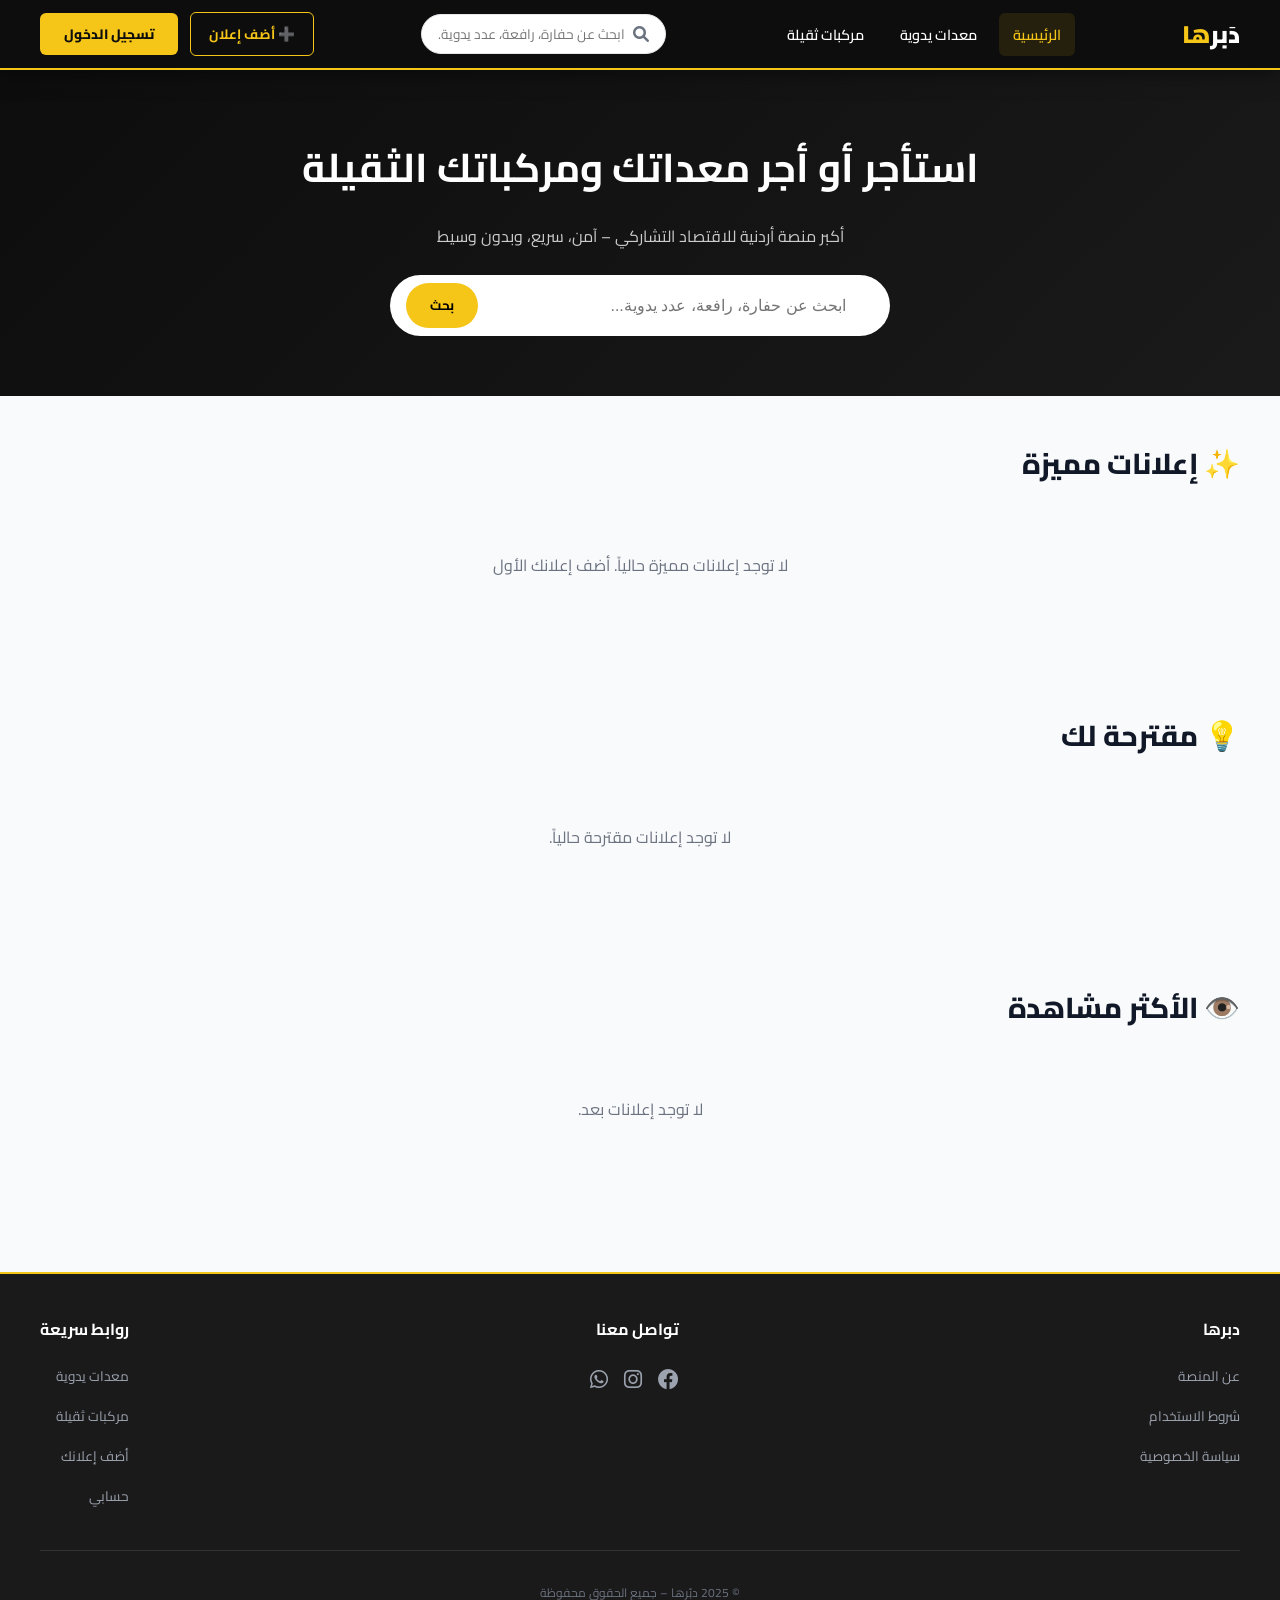
<file: index.html>
<!-- index.html -->
<!DOCTYPE html>
<html lang="ar" dir="rtl">
<head>
    <meta charset="UTF-8">
    <meta name="viewport" content="width=device-width, initial-scale=1.0">
    <title>دبرها – الرئيسية</title>
    <link href="https://fonts.googleapis.com/css2?family=Cairo:wght@300;400;500;600;700;900&family=Outfit:wght@300;400;500;600;700;800&display=swap" rel="stylesheet">
    <link rel="stylesheet" href="https://cdnjs.cloudflare.com/ajax/libs/font-awesome/6.0.0-beta3/css/all.min.css">
    <link rel="stylesheet" href="style.css">
    <script src="common.js" defer></script>
    <style>
        .hero-banner { background: linear-gradient(135deg, #0D0D0D 0%, #1A1A1A 100%); padding: 60px 40px; text-align: center; color: white; }
        .hero-banner h1 { font-size: 2.5rem; margin-bottom: 16px; }
        .hero-banner p { color: #ccc; max-width: 600px; margin: 0 auto 24px; }
        .search-large { max-width: 500px; margin: 0 auto; background: white; border-radius: 60px; display: flex; align-items: center; padding: 8px 16px; }
        .search-large input { flex: 1; border: none; outline: none; padding: 12px; font-size: 1rem; border-radius: 60px; }
        .search-large button { background: #F5C518; border-radius: 40px; padding: 10px 24px; font-weight: bold; border: none; cursor: pointer; }
        .section-title { font-size: 1.8rem; font-weight: 800; margin: 40px 0 20px; }
        .cards-grid { display: grid; grid-template-columns: repeat(auto-fill, minmax(280px, 1fr)); gap: 24px; }
        .ad-card { background: white; border-radius: 16px; overflow: hidden; box-shadow: 0 4px 12px rgba(0,0,0,0.1); transition: transform 0.2s; cursor: pointer; }
        .ad-card:hover { transform: translateY(-4px); }
        .card-img { height: 160px; background-size: cover; background-position: center; background-color: #eee; }
        .card-body { padding: 16px; }
        .card-title { font-weight: 800; margin-bottom: 8px; }
        .card-price { font-weight: 800; color: #0D0D0D; }
        .card-meta { font-size: 0.8rem; color: #6B7280; margin: 8px 0; }
        .section-wrap { padding: 0 40px; }
        .empty-msg { grid-column: 1/-1; text-align: center; padding: 40px; color: #6B7280; }
        footer { background: #1A1A1A; border-top: 2px solid #F5C518; padding: 40px; color: #9CA3AF; margin-top: 60px; }
        @media (max-width: 700px) {
            .hero-banner { padding: 30px 20px; }
            .hero-banner h1 { font-size: 1.8rem; }
            .section-title { font-size: 1.4rem; }
            .section-wrap { padding: 0 16px; }
        }
    </style>
</head>
<body>

    <!-- NAVBAR -->
    <nav class="navbar">
        <a href="index.html" class="nav-logo">
            <div class="nav-logo-name">دَبر<span>ها</span></div>
        </a>
        <ul class="nav-links">
            <li><a href="index.html" class="active">الرئيسية</a></li>
            <li><a href="hand-tools.html">معدات يدوية</a></li>
            <li><a href="heavy-vehicles.html">مركبات ثقيلة</a></li>
        </ul>
        <div class="nav-search">
            <i class="fas fa-search"></i>
            <input type="text" id="globalSearch" placeholder="ابحث عن حفارة، رافعة، عدد يدوية...">
        </div>
        <div class="nav-actions">
            <a href="add-listing.html" class="btn-add-listing">➕ أضف إعلان</a>
            <a href="login.html" class="btn-login" id="loginNavBtn">تسجيل الدخول</a>
        </div>
    </nav>

    <!-- HERO -->
    <div class="hero-banner">
        <h1>استأجر أو أجر معداتك ومركباتك الثقيلة</h1>
        <p>أكبر منصة أردنية للاقتصاد التشاركي – آمن، سريع، وبدون وسيط</p>
        <div class="search-large">
            <i class="fas fa-search"></i>
            <input type="text" id="heroSearch" placeholder="ابحث عن حفارة، رافعة، عدد يدوية...">
            <button onclick="doSearch()">بحث</button>
        </div>
    </div>

    <!-- ✨ إعلانات مميزة -->
    <div class="section-wrap">
        <h2 class="section-title">✨ إعلانات مميزة</h2>
        <div class="cards-grid" id="featuredAdsGrid"></div>
    </div>

    <!-- 💡 مقترحة لك -->
    <div class="section-wrap">
        <h2 class="section-title">💡 مقترحة لك</h2>
        <div class="cards-grid" id="suggestedAdsGrid"></div>
    </div>

    <!-- 👁️ الأكثر مشاهدة -->
    <div class="section-wrap">
        <h2 class="section-title">👁️ الأكثر مشاهدة</h2>
        <div class="cards-grid" id="mostViewedGrid"></div>
    </div>

    <!-- FOOTER -->
    <footer>
        <div class="footer-inner" style="display: flex; justify-content: space-between; flex-wrap: wrap; gap: 30px; max-width: 1200px; margin: 0 auto;">
            <div class="footer-col"><h4 style="color: white;">دبرها</h4><ul class="footer-links" style="list-style: none; padding: 0;"><li><a href="about.html" style="color: #9CA3AF;">عن المنصة</a></li><li><a href="terms.html" style="color: #9CA3AF;">شروط الاستخدام</a></li><li><a href="privacy.html" style="color: #9CA3AF;">سياسة الخصوصية</a></li></ul></div>
            <div class="footer-col"><h4 style="color: white;">تواصل معنا</h4><div class="social-icons" style="display: flex; gap: 16px;"><a href="#" onclick="return false;" style="color: #9CA3AF;"><i class="fab fa-facebook"></i></a><a href="#" onclick="return false;" style="color: #9CA3AF;"><i class="fab fa-instagram"></i></a><a href="#" onclick="return false;" style="color: #9CA3AF;"><i class="fab fa-whatsapp"></i></a></div></div>
            <div class="footer-col"><h4 style="color: white;">روابط سريعة</h4><ul class="footer-links" style="list-style: none; padding: 0;"><li><a href="hand-tools.html" style="color: #9CA3AF;">معدات يدوية</a></li><li><a href="heavy-vehicles.html" style="color: #9CA3AF;">مركبات ثقيلة</a></li><li><a href="add-listing.html" style="color: #9CA3AF;">أضف إعلانك</a></li><li><a href="profile.html" style="color: #9CA3AF;">حسابي</a></li></ul></div>
        </div>
        <div class="footer-bottom" style="text-align: center; padding-top: 30px; margin-top: 30px; border-top: 1px solid #333;">© 2025 دبّرها – جميع الحقوق محفوظة</div>
    </footer>

    <script>
        function adCardHTML(ad) {
            return `
                <div class="ad-card" onclick="window.location.href='details.html?id=${ad.id}'">
                    <div class="card-img" style="background-image: url('${ad.image || ''}');"></div>
                    <div class="card-body">
                        <div class="card-title">${ad.title}</div>
                        <div class="card-price">${ad.price} <small>JD/يوم</small></div>
                        <div class="card-meta">📍 ${ad.city} | ${ad.subType}</div>
                        <div style="color:#F5C518; font-weight:600; margin-top:8px;">تفاصيل →</div>
                    </div>
                </div>
            `;
        }

        function emptyMsg(text) {
            return `<div class="empty-msg">${text}</div>`;
        }

        function loadAds() {
            const allAds = JSON.parse(localStorage.getItem('dabirha_ads')) || [];

            // ✨ مميزة
            const featured = allAds.filter(ad => ad.featured === true).slice(0, 6);
            const featuredGrid = document.getElementById('featuredAdsGrid');
            featuredGrid.innerHTML = featured.length
                ? featured.map(adCardHTML).join('')
                : emptyMsg('لا توجد إعلانات مميزة حالياً. <a href="add-listing.html">أضف إعلانك الأول</a>');

            // 💡 مقترحة - إعلانات غير مميزة بشكل عشوائي
            const nonFeatured = allAds.filter(ad => !ad.featured);
            const shuffled = nonFeatured.sort(() => 0.5 - Math.random()).slice(0, 6);
            const suggestedGrid = document.getElementById('suggestedAdsGrid');
            suggestedGrid.innerHTML = shuffled.length
                ? shuffled.map(adCardHTML).join('')
                : emptyMsg('لا توجد إعلانات مقترحة حالياً.');

            // 👁️ الأكثر مشاهدة
            const mostViewed = [...allAds].sort((a, b) => (b.views || 0) - (a.views || 0)).slice(0, 6);
            const mostViewedGrid = document.getElementById('mostViewedGrid');
            mostViewedGrid.innerHTML = mostViewed.length
                ? mostViewed.map(adCardHTML).join('')
                : emptyMsg('لا توجد إعلانات بعد.');
        }

        function doSearch() {
            const q = document.getElementById('heroSearch').value.trim();
            if (q) window.location.href = `hand-tools.html?q=${encodeURIComponent(q)}`;
        }

        document.addEventListener('DOMContentLoaded', function() {
            updateNavbarForAuth();
            loadAds();
        });
    </script>
</body>
</html>
</file>
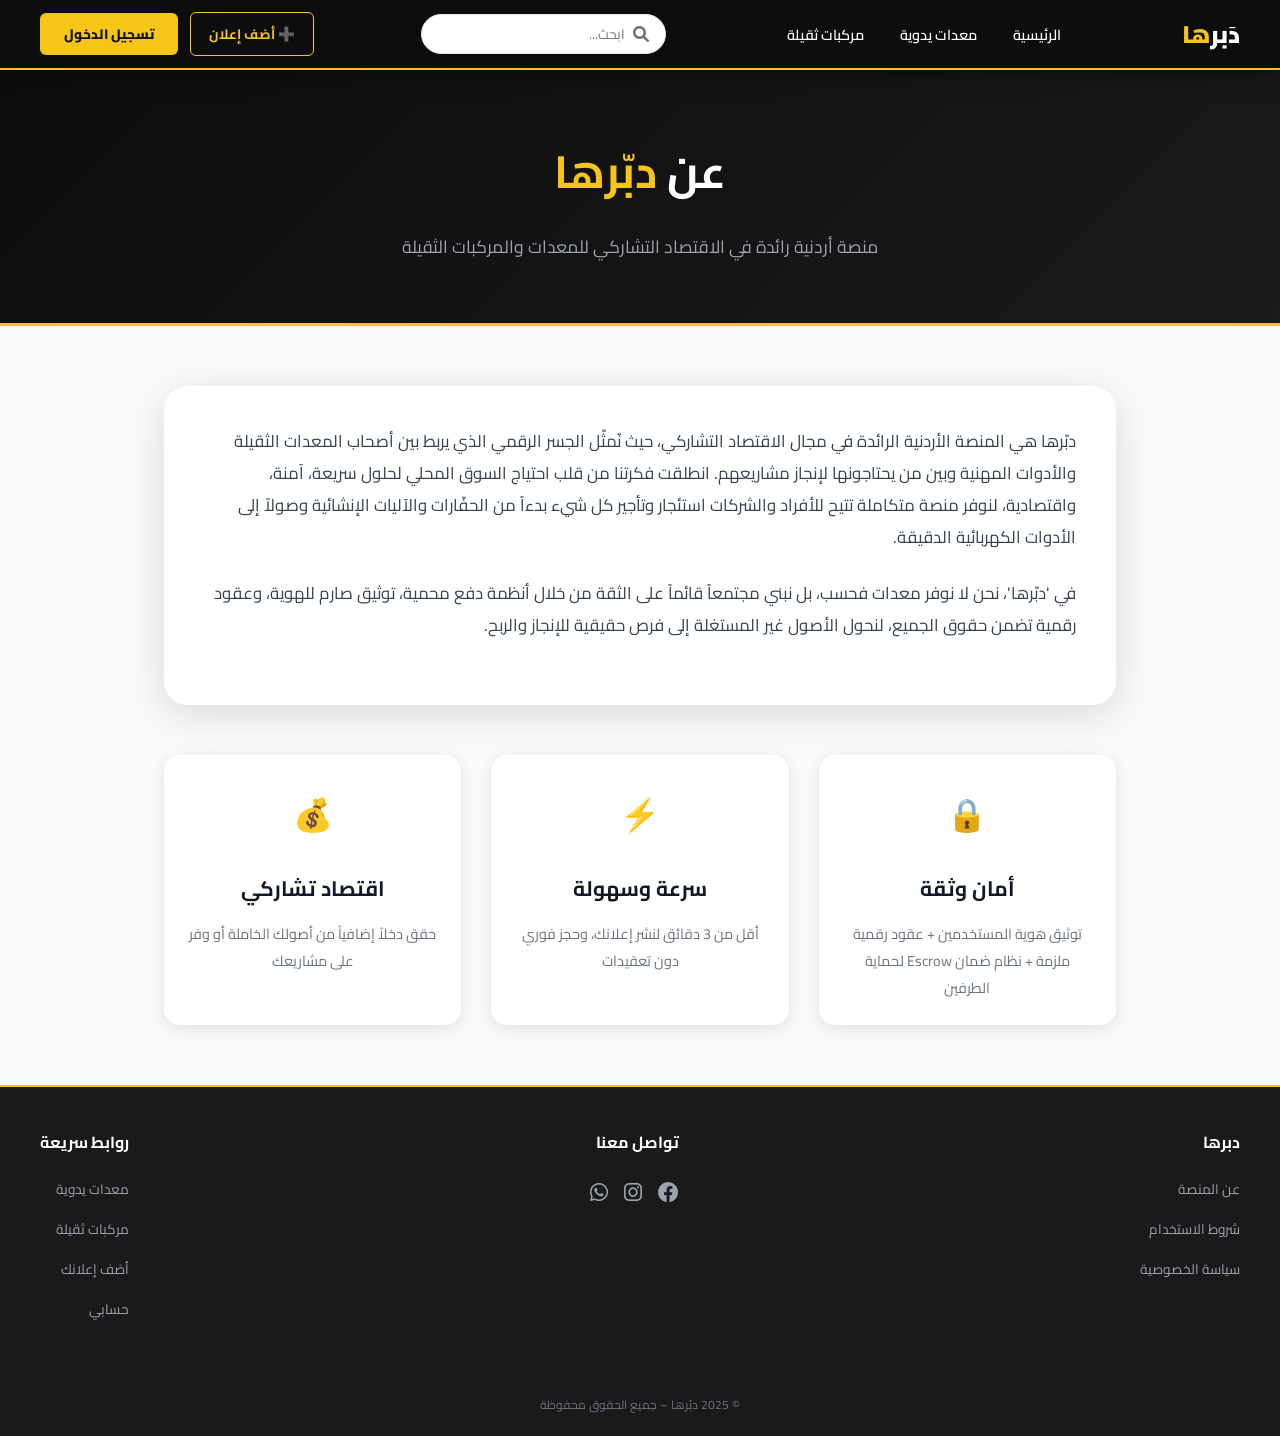
<file: about.html>
<!-- about.html -->
<!DOCTYPE html>
<html lang="ar" dir="rtl">
<head>
  <meta charset="UTF-8">
  <meta name="viewport" content="width=device-width, initial-scale=1.0">
  <title>دبرها – عن المنصة</title>
  <link href="https://fonts.googleapis.com/css2?family=Cairo:wght@300;400;500;600;700;900&family=Outfit:wght@300;400;500;600;700;800&display=swap" rel="stylesheet">
  <link rel="stylesheet" href="https://cdnjs.cloudflare.com/ajax/libs/font-awesome/6.0.0-beta3/css/all.min.css">
  <link rel="stylesheet" href="style.css">
  <style>
    .about-hero {
      background: linear-gradient(135deg, var(--black) 0%, var(--black-800) 100%);
      padding: 60px 40px;
      text-align: center;
      border-bottom: 3px solid var(--yellow);
    }
    .about-hero h1 {
      font-size: 2.8rem;
      color: var(--white);
      margin-bottom: 16px;
    }
    .about-hero h1 span {
      color: var(--yellow);
    }
    .about-hero p {
      max-width: 700px;
      margin: 0 auto;
      color: var(--gray-400);
      font-size: 1.1rem;
    }
    .about-content {
      max-width: 1000px;
      margin: 60px auto;
      padding: 0 24px;
    }
    .about-text {
      background: var(--white);
      border-radius: var(--r-xl);
      padding: 40px;
      box-shadow: var(--sh-lg);
      line-height: 1.9;
      font-size: 1.05rem;
      color: var(--gray-700);
    }
    .about-text p {
      margin-bottom: 24px;
    }
    .values-grid {
      display: grid;
      grid-template-columns: repeat(auto-fit, minmax(250px, 1fr));
      gap: 30px;
      margin-top: 50px;
    }
    .value-card {
      background: var(--white);
      border-radius: var(--r-lg);
      padding: 24px;
      text-align: center;
      box-shadow: var(--sh-md);
      transition: 0.3s;
    }
    .value-card:hover {
      transform: translateY(-5px);
      box-shadow: var(--sh-xl);
    }
    .value-icon {
      width: 70px;
      height: 70px;
      background: var(--yellow-pale);
      border-radius: 50%;
      display: flex;
      align-items: center;
      justify-content: center;
      margin: 0 auto 20px;
      font-size: 2rem;
      color: var(--yellow);
    }
    .value-card h3 {
      font-size: 1.3rem;
      margin-bottom: 12px;
    }
    .value-card p {
      font-size: 0.9rem;
      color: var(--gray-500);
    }
    @media (max-width: 700px) {
      .about-hero { padding: 40px 20px; }
      .about-text { padding: 24px; font-size: 0.95rem; }
    }
  </style>
</head>
<body>
<script>
    document.addEventListener('DOMContentLoaded', function() {
        updateNavbarForAuth();
    });
</script>
  <!-- ========== NAVBAR موحد ========== -->
  <nav class="navbar">
    <a href="index.html" class="nav-logo">
      <div class="nav-logo-name">دَبر<span>ها</span></div>
    </a>
    <ul class="nav-links">
      <li><a href="index.html">الرئيسية</a></li>
      <li><a href="hand-tools.html">معدات يدوية</a></li>
      <li><a href="heavy-vehicles.html">مركبات ثقيلة</a></li>
    </ul>
    <div class="nav-search">
      <i class="fas fa-search"></i>
      <input type="text" placeholder="ابحث...">
    </div>
    <div class="nav-actions">
      <a href="add-listing.html" class="btn-add-listing">➕ أضف إعلان</a>
      <a href="login.html" class="btn-login">تسجيل الدخول</a>
    </div>
  </nav>

  <!-- ========== قسم الهيرو ========== -->
  <div class="about-hero">
    <h1>عن <span>دبّرها</span></h1>
    <p>منصة أردنية رائدة في الاقتصاد التشاركي للمعدات والمركبات الثقيلة</p>
  </div>

  <!-- ========== المحتوى الرئيسي ========== -->
  <div class="about-content">
    <div class="about-text">
      <p>
        دبّرها هي المنصة الأردنية الرائدة في مجال الاقتصاد التشاركي، حيث نُمثّل الجسر الرقمي الذي يربط بين أصحاب المعدات الثقيلة والأدوات المهنية وبين من يحتاجونها لإنجاز مشاريعهم. انطلقت فكرتنا من قلب احتياج السوق المحلي لحلول سريعة، آمنة، واقتصادية، لنوفر منصة متكاملة تتيح للأفراد والشركات استئجار وتأجير كل شيء بدءاً من الحفّارات والآليات الإنشائية وصولاً إلى الأدوات الكهربائية الدقيقة.
      </p>
      <p>
        في 'دبّرها'، نحن لا نوفر معدات فحسب، بل نبني مجتمعاً قائماً على الثقة من خلال أنظمة دفع محمية، توثيق صارم للهوية، وعقود رقمية تضمن حقوق الجميع، لنحول الأصول غير المستغلة إلى فرص حقيقية للإنجاز والربح.
      </p>
    </div>

    <!-- قيم المنصة -->
    <div class="values-grid">
      <div class="value-card">
        <div class="value-icon">🔒</div>
        <h3>أمان وثقة</h3>
        <p>توثيق هوية المستخدمين + عقود رقمية ملزمة + نظام ضمان Escrow لحماية الطرفين</p>
      </div>
      <div class="value-card">
        <div class="value-icon">⚡</div>
        <h3>سرعة وسهولة</h3>
        <p>أقل من 3 دقائق لنشر إعلانك، وحجز فوري دون تعقيدات</p>
      </div>
      <div class="value-card">
        <div class="value-icon">💰</div>
        <h3>اقتصاد تشاركي</h3>
        <p>حقق دخلاً إضافياً من أصولك الخاملة أو وفر على مشاريعك</p>
      </div>
    </div>
  </div>

  <!-- ========== FOOTER ========== -->
  <footer>
    <div class="footer-inner">
      <div class="footer-col">
        <h4>دبرها</h4>
        <ul class="footer-links">
          <li><a href="about.html">عن المنصة</a></li>
          <li><a href="terms.html">شروط الاستخدام</a></li>
          <li><a href="privacy.html">سياسة الخصوصية</a></li>
        </ul>
      </div>
      <div class="footer-col">
        <h4>تواصل معنا</h4>
        <div class="social-icons">
          <a href="#"><i class="fab fa-facebook"></i></a>
          <a href="#"><i class="fab fa-instagram"></i></a>
          <a href="#"><i class="fab fa-whatsapp"></i></a>
        </div>
      </div>
      <div class="footer-col">
        <h4>روابط سريعة</h4>
        <ul class="footer-links">
          <li><a href="hand-tools.html">معدات يدوية</a></li>
          <li><a href="heavy-vehicles.html">مركبات ثقيلة</a></li>
          <li><a href="add-listing.html">أضف إعلانك</a></li>
          <li><a href="profile.html">حسابي</a></li>
        </ul>
      </div>
    </div>
    <div class="footer-bottom">
      © 2025 دبّرها – جميع الحقوق محفوظة
    </div>
  </footer>
</body>
</html>
</file>
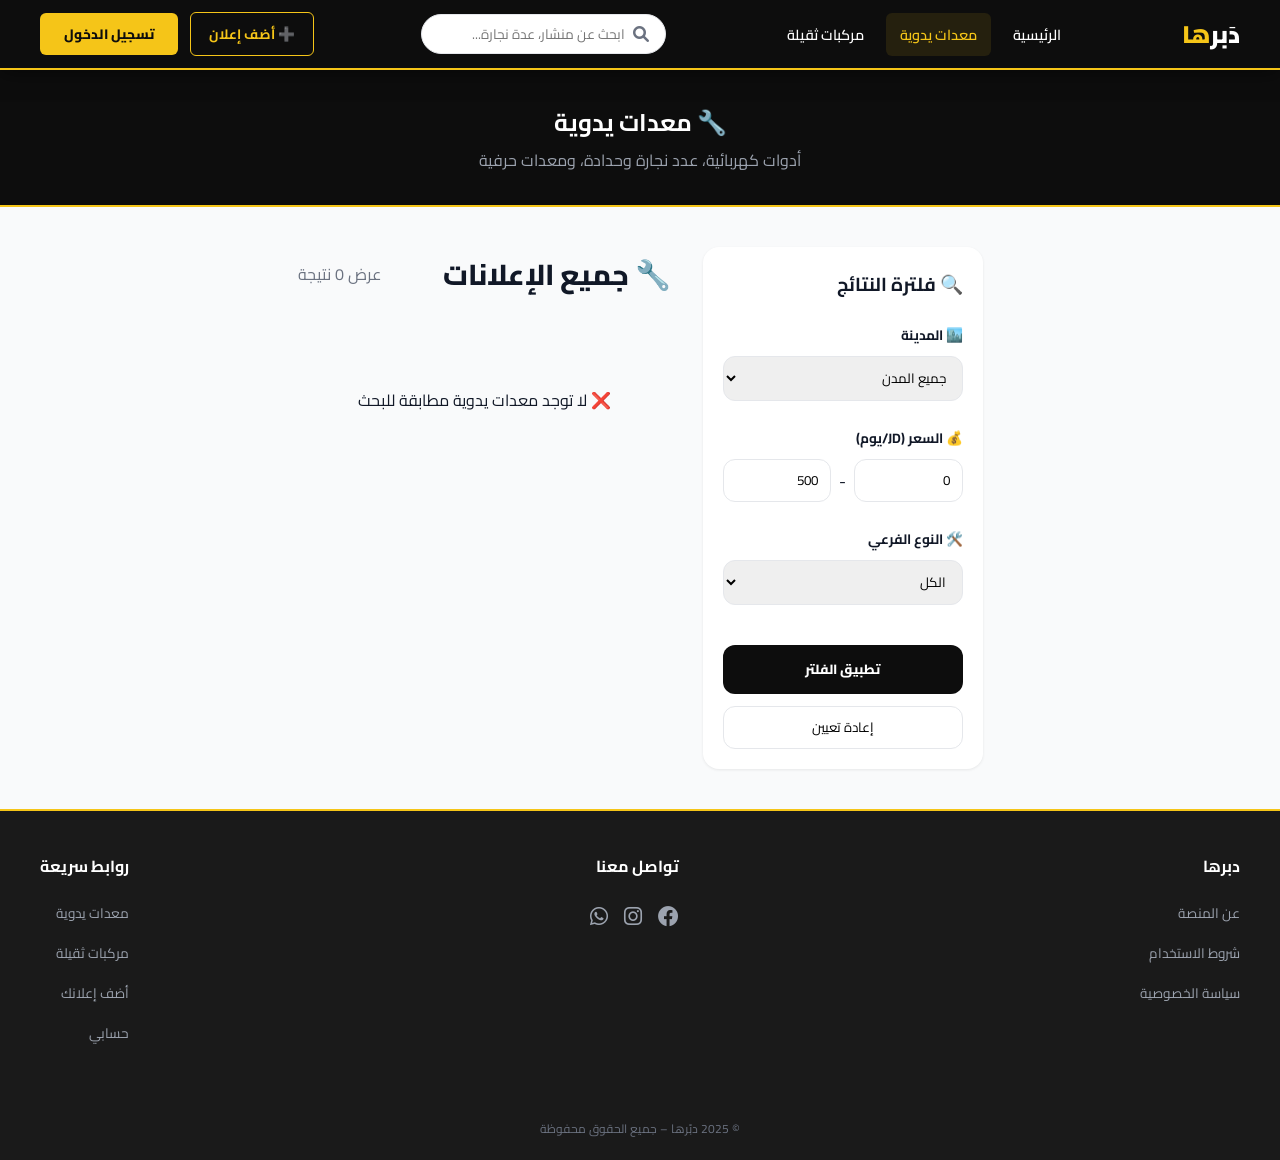
<file: hand-tools.html>
<!-- hand-tools.html (نسخة معدلة - فقط جزء الـ navbar وأيقونة تسجيل الدخول) -->
<!DOCTYPE html>
<html lang="ar" dir="rtl">
<head>
  <meta charset="UTF-8">
  <meta name="viewport" content="width=device-width, initial-scale=1.0">
  <title>دبرها – معدات يدوية</title>
  <link href="https://fonts.googleapis.com/css2?family=Cairo:wght@300;400;500;600;700;900&family=Outfit:wght@300;400;500;600;700;800&display=swap" rel="stylesheet">
  <link rel="stylesheet" href="https://cdnjs.cloudflare.com/ajax/libs/font-awesome/6.0.0-beta3/css/all.min.css">
  <link rel="stylesheet" href="style.css">
  <script src="common.js" defer></script> <!-- تم نقل common.js إلى head -->
  <style>
    .card-img { background-size: cover; background-position: center; background-repeat: no-repeat; }
    .ad-card .card-img { min-height: 160px; }
  </style>
</head>
<body>

  <!-- ========== NAVBAR (تم تعديل زر تسجيل الدخول وإضافة الحاوية) ========== -->
  <nav class="navbar">
    <a href="index.html" class="nav-logo">
      <div class="nav-logo-name">دَبر<span>ها</span></div>
    </a>
    <ul class="nav-links">
      <li><a href="index.html">الرئيسية</a></li>
      <li><a href="hand-tools.html" class="active">معدات يدوية</a></li>
      <li><a href="heavy-vehicles.html">مركبات ثقيلة</a></li>
    </ul>
    <div class="nav-search">
      <i class="fas fa-search"></i>
      <input type="text" id="searchInput" placeholder="ابحث عن منشار، عدة نجارة...">
    </div>
    <div class="nav-actions">
      <a href="add-listing.html" class="btn-add-listing">➕ أضف إعلان</a>
      <a href="login.html" class="btn-login" id="loginNavBtn">تسجيل الدخول</a> <!-- تمت إضافة id -->
      <div id="userMenuContainer"></div> <!-- تمت إضافة الحاوية -->
    </div>
  </nav>

  <!-- ========== HERO صغير (بدون تغيير) ========== -->
  <div style="background: var(--black); padding: 30px 20px; text-align: center; border-bottom: 2px solid var(--yellow);">
    <h2 style="color: white;">🔧 معدات يدوية</h2>
    <p style="color: var(--gray-400);">أدوات كهربائية، عدد نجارة وحدادة، ومعدات حرفية</p>
  </div>

  <!-- ========== 2 columns مع فلاتر (بدون تغيير) ========== -->
  <div class="layout-2cols">
    <!-- الفلتر الجانبي -->
    <aside class="filters-sidebar">
      <h3 style="margin-bottom: 20px;">🔍 فلترة النتائج</h3>
      <div class="filter-group">
        <label>🏙️ المدينة</label>
        <select id="cityFilter" class="filter-select">
          <option value="">جميع المدن</option>
          <option>عمان</option><option>الزرقاء</option><option>إربد</option><option>الرصيفة</option>
          <option>مادبا</option><option>السلط</option><option>الكرك</option><option>معان</option>
          <option>العقبة</option><option>جرش</option><option>عجلون</option><option>الطفيلة</option>
        </select>
      </div>
      <div class="filter-group">
        <label>💰 السعر (JD/يوم)</label>
        <div class="price-range">
          <input type="number" id="minPrice" placeholder="من" class="filter-input" value="0">
          <span>-</span>
          <input type="number" id="maxPrice" placeholder="إلى" class="filter-input" value="500">
        </div>
      </div>
      <div class="filter-group">
        <label>🛠️ النوع الفرعي</label>
        <select id="subTypeFilter" class="filter-select">
          <option value="">الكل</option>
          <option value="نجارة">عدد نجارة</option>
          <option value="حدادة">عدد حدادة</option>
          <option value="حفر">عدد حفر</option>
          <option value="أخرى">أخرى</option>
        </select>
      </div>
      <button id="applyFilterBtn" class="btn-primary" style="margin-top: 16px;">تطبيق الفلتر</button>
      <button id="resetFilterBtn" style="margin-top: 12px; width:100%; background:transparent; border:1px solid var(--gray-200); padding:8px; border-radius:var(--r-md); cursor:pointer;">إعادة تعيين</button>
    </aside>

    <!-- منطقة النتائج -->
    <div class="results-area">
      <div style="display: flex; justify-content: space-between; align-items: center; margin-bottom: 24px;">
        <h2 class="section-title" style="margin-bottom:0;">🔧 جميع الإعلانات</h2>
        <span id="resultCount" style="color: var(--gray-500);"></span>
      </div>
      <div class="cards-grid" id="resultsGrid">
        <div style="text-align:center; padding:60px;">جاري التحميل...</div>
      </div>
    </div>
  </div>

  <!-- ========== FOOTER (بدون تغيير) ========== -->
  <footer>
    <div class="footer-inner">
      <div class="footer-col">
        <h4>دبرها</h4>
        <ul class="footer-links">
          <li><a href="about.html">عن المنصة</a></li>
          <li><a href="terms.html">شروط الاستخدام</a></li>
          <li><a href="privacy.html">سياسة الخصوصية</a></li>
        </ul>
      </div>
      <div class="footer-col">
        <h4>تواصل معنا</h4>
        <div class="social-icons">
          <a href="#" onclick="return false;"><i class="fab fa-facebook"></i></a>
          <a href="#" onclick="return false;"><i class="fab fa-instagram"></i></a>
          <a href="#" onclick="return false;"><i class="fab fa-whatsapp"></i></a>
        </div>
      </div>
      <div class="footer-col">
        <h4>روابط سريعة</h4>
        <ul class="footer-links">
          <li><a href="hand-tools.html">معدات يدوية</a></li>
          <li><a href="heavy-vehicles.html">مركبات ثقيلة</a></li>
          <li><a href="add-listing.html">أضف إعلانك</a></li>
          <li><a href="profile.html">حسابي</a></li>
        </ul>
      </div>
    </div>
    <div class="footer-bottom">© 2025 دبّرها – جميع الحقوق محفوظة</div>
  </footer>

  <script>
    // استدعاء تحديث الـ navbar بعد تحميل الصفحة (بعد أن يكون common.js قد تم تحميله)
    document.addEventListener('DOMContentLoaded', function() {
      if (typeof updateNavbarForAuth === 'function') {
        updateNavbarForAuth();
      }
    });

    // باقي كود الفلاتر وعرض الإعلانات (بدون تغيير)
    let allAds = JSON.parse(localStorage.getItem('dabirha_ads')) || [];
    let toolsData = allAds.filter(ad => ad.mainType === 'hand');

    let currentFilters = {
      city: "",
      minPrice: 0,
      maxPrice: 500,
      subType: "",
      search: ""
    };

    function filterAndRender() {
      let filtered = [...toolsData];
      if (currentFilters.city) {
        filtered = filtered.filter(item => item.city === currentFilters.city);
      }
      filtered = filtered.filter(item => item.price >= currentFilters.minPrice && item.price <= currentFilters.maxPrice);
      if (currentFilters.subType) {
        filtered = filtered.filter(item => item.subType === currentFilters.subType);
      }
      if (currentFilters.search) {
        filtered = filtered.filter(item => item.title.includes(currentFilters.search));
      }
      document.getElementById("resultCount").innerText = `عرض ${filtered.length} نتيجة`;
      const container = document.getElementById("resultsGrid");
      if (filtered.length === 0) {
        container.innerHTML = `<div style="grid-column:1/-1; text-align:center; padding:60px;">❌ لا توجد معدات يدوية مطابقة للبحث</div>`;
        return;
      }
      container.innerHTML = filtered.map(item => `
        <div class="ad-card">
          <div class="card-img" style="background-image: url('${item.image}'); background-size: cover; background-position: center; min-height: 160px;"></div>
          <div class="card-body">
            <div class="card-title">${item.title}</div>
            <div class="card-price">${item.price} <small>JD/يوم</small></div>
            <div class="card-meta">📍 ${item.city} | ${item.subType}</div>
            <div class="card-meta">📅 من ${item.startDate} إلى ${item.endDate}</div>
            <div class="card-meta">👤 ${item.ownerName || 'مالك'}</div>
            <a href="details.html?id=${item.id}" style="color:var(--yellow); font-weight:600;">تفاصيل →</a>
          </div>
        </div>
      `).join('');
    }

    function updateFilters() {
      currentFilters.city = document.getElementById("cityFilter").value;
      currentFilters.minPrice = parseInt(document.getElementById("minPrice").value) || 0;
      currentFilters.maxPrice = parseInt(document.getElementById("maxPrice").value) || 500;
      currentFilters.subType = document.getElementById("subTypeFilter").value;
      filterAndRender();
    }

    document.getElementById("applyFilterBtn").addEventListener("click", updateFilters);
    document.getElementById("resetFilterBtn").addEventListener("click", () => {
      document.getElementById("cityFilter").value = "";
      document.getElementById("minPrice").value = 0;
      document.getElementById("maxPrice").value = 500;
      document.getElementById("subTypeFilter").value = "";
      document.getElementById("searchInput").value = "";
      currentFilters.search = "";
      updateFilters();
    });
    document.getElementById("searchInput").addEventListener("input", (e) => {
      currentFilters.search = e.target.value;
      filterAndRender();
    });
    filterAndRender();
  </script>
</body>
</html>
</file>
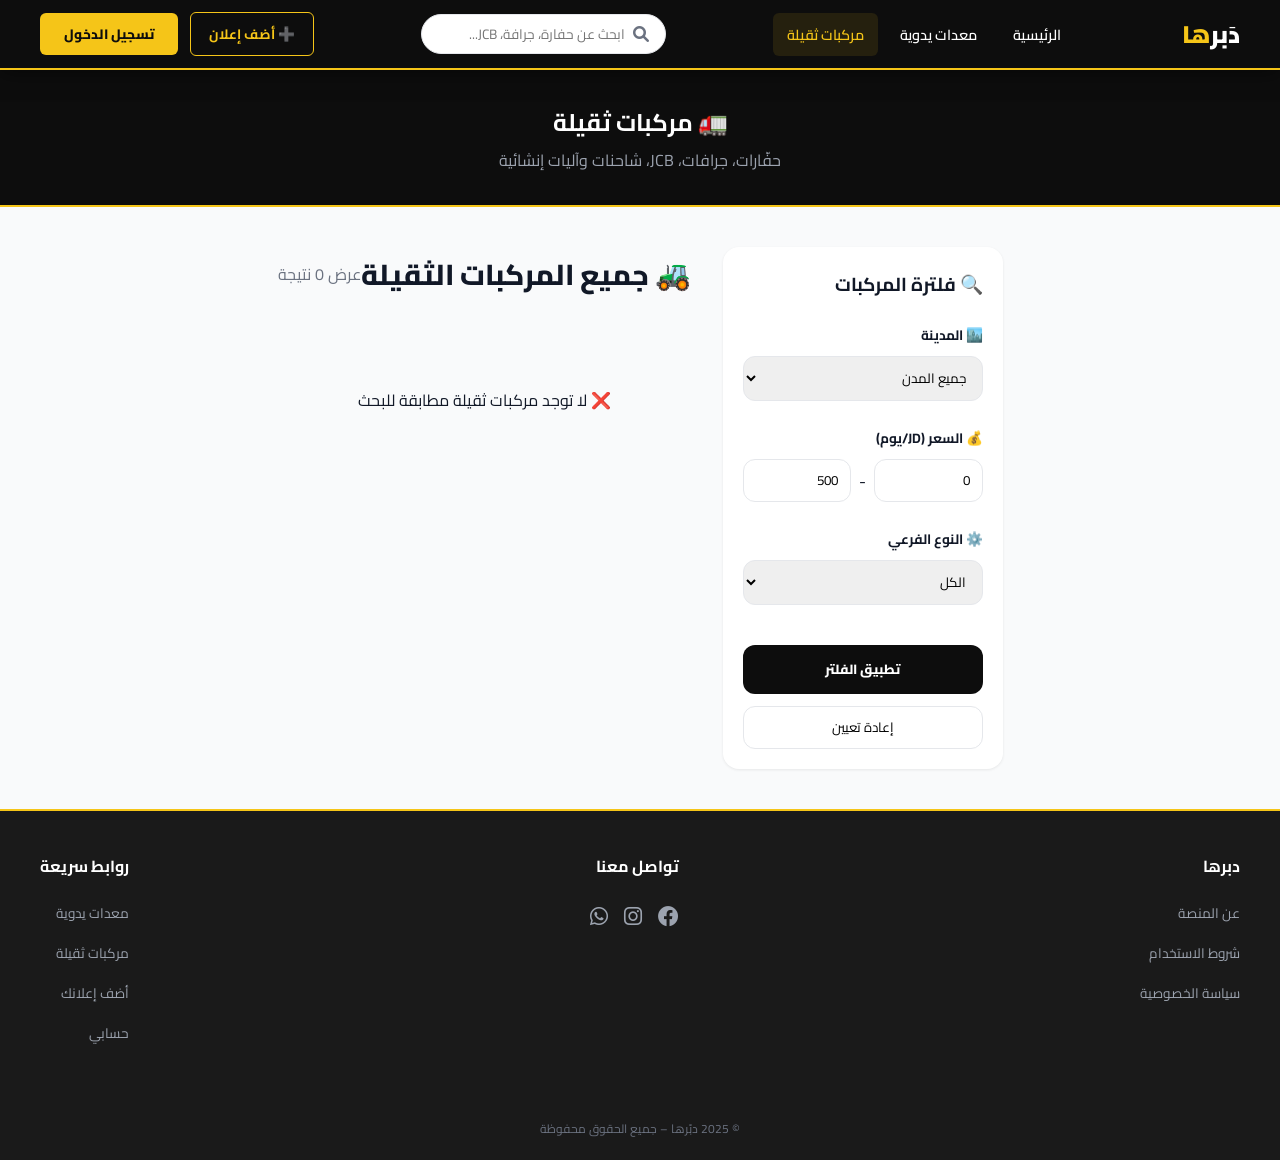
<file: heavy-vehicles.html>
<!-- heavy-vehicles.html - نسخة مع ضمان ظهور أيقونة المستخدم -->
<!DOCTYPE html>
<html lang="ar" dir="rtl">
<head>
  <meta charset="UTF-8">
  <meta name="viewport" content="width=device-width, initial-scale=1.0">
  <title>دبرها – مركبات ثقيلة</title>
  <link href="https://fonts.googleapis.com/css2?family=Cairo:wght@300;400;500;600;700;900&family=Outfit:wght@300;400;500;600;700;800&display=swap" rel="stylesheet">
  <link rel="stylesheet" href="https://cdnjs.cloudflare.com/ajax/libs/font-awesome/6.0.0-beta3/css/all.min.css">
  <link rel="stylesheet" href="style.css">
  <script src="common.js" defer></script>
  <style>
    .card-img { background-size: cover; background-position: center; background-repeat: no-repeat; }
    .ad-card .card-img { min-height: 160px; }
  </style>
</head>
<body>

  <!-- ========== NAVBAR (مع التعديلات اللازمة) ========== -->
  <nav class="navbar">
    <a href="index.html" class="nav-logo">
      <div class="nav-logo-name">دَبر<span>ها</span></div>
    </a>
    <ul class="nav-links">
      <li><a href="index.html">الرئيسية</a></li>
      <li><a href="hand-tools.html">معدات يدوية</a></li>
      <li><a href="heavy-vehicles.html" class="active">مركبات ثقيلة</a></li>
    </ul>
    <div class="nav-search">
      <i class="fas fa-search"></i>
      <input type="text" id="searchInput" placeholder="ابحث عن حفارة، جرافة، JCB...">
    </div>
    <div class="nav-actions">
      <a href="add-listing.html" class="btn-add-listing">➕ أضف إعلان</a>
      <a href="login.html" class="btn-login" id="loginNavBtn">تسجيل الدخول</a>
      <div id="userMenuContainer"></div>
    </div>
  </nav>

  <!-- ========== HERO ========== -->
  <div style="background: var(--black); padding: 30px 20px; text-align: center; border-bottom: 2px solid var(--yellow);">
    <h2 style="color: white;">🚛 مركبات ثقيلة</h2>
    <p style="color: var(--gray-400);">حفّارات، جرافات، JCB، شاحنات وآليات إنشائية</p>
  </div>

  <!-- ========== 2 columns مع فلاتر (بدون تغيير) ========== -->
  <div class="layout-2cols">
    <aside class="filters-sidebar">
      <h3 style="margin-bottom: 20px;">🔍 فلترة المركبات</h3>
      <div class="filter-group">
        <label>🏙️ المدينة</label>
        <select id="cityFilter" class="filter-select">
          <option value="">جميع المدن</option>
          <option>عمان</option><option>الزرقاء</option><option>إربد</option><option>الرصيفة</option>
          <option>مادبا</option><option>السلط</option><option>الكرك</option><option>معان</option>
          <option>العقبة</option><option>جرش</option><option>عجلون</option><option>الطفيلة</option>
        </select>
      </div>
      <div class="filter-group">
        <label>💰 السعر (JD/يوم)</label>
        <div class="price-range">
          <input type="number" id="minPrice" placeholder="من" class="filter-input" value="0">
          <span>-</span>
          <input type="number" id="maxPrice" placeholder="إلى" class="filter-input" value="500">
        </div>
      </div>
      <div class="filter-group">
        <label>⚙️ النوع الفرعي</label>
        <select id="subTypeFilter" class="filter-select">
          <option value="">الكل</option>
          <option value="جرافة">جرافة (Bulldozer)</option>
          <option value="حفار">حفار (Excavator)</option>
          <option value="JCB">JCB (باكهول)</option>
          <option value="أخرى">أخرى (شاحنة، رافعة)</option>
        </select>
      </div>
      <button id="applyFilterBtn" class="btn-primary" style="margin-top: 16px;">تطبيق الفلتر</button>
      <button id="resetFilterBtn" style="margin-top: 12px; width:100%; background:transparent; border:1px solid var(--gray-200); padding:8px; border-radius:var(--r-md); cursor:pointer;">إعادة تعيين</button>
    </aside>

    <div class="results-area">
      <div style="display: flex; justify-content: space-between; align-items: center; margin-bottom: 24px;">
        <h2 class="section-title" style="margin-bottom:0;">🚜 جميع المركبات الثقيلة</h2>
        <span id="resultCount" style="color: var(--gray-500);"></span>
      </div>
      <div class="cards-grid" id="resultsGrid">
        <div style="text-align:center; padding:60px;">جاري التحميل...</div>
      </div>
    </div>
  </div>

  <!-- ========== FOOTER ========== -->
  <footer>
    <div class="footer-inner">
      <div class="footer-col">
        <h4>دبرها</h4>
        <ul class="footer-links">
          <li><a href="about.html">عن المنصة</a></li>
          <li><a href="terms.html">شروط الاستخدام</a></li>
          <li><a href="privacy.html">سياسة الخصوصية</a></li>
        </ul>
      </div>
      <div class="footer-col">
        <h4>تواصل معنا</h4>
        <div class="social-icons">
          <a href="#" onclick="return false;"><i class="fab fa-facebook"></i></a>
          <a href="#" onclick="return false;"><i class="fab fa-instagram"></i></a>
          <a href="#" onclick="return false;"><i class="fab fa-whatsapp"></i></a>
        </div>
      </div>
      <div class="footer-col">
        <h4>روابط سريعة</h4>
        <ul class="footer-links">
          <li><a href="hand-tools.html">معدات يدوية</a></li>
          <li><a href="heavy-vehicles.html">مركبات ثقيلة</a></li>
          <li><a href="add-listing.html">أضف إعلانك</a></li>
          <li><a href="profile.html">حسابي</a></li>
        </ul>
      </div>
    </div>
    <div class="footer-bottom">© 2025 دبّرها – جميع الحقوق محفوظة</div>
  </footer>

  <script>
    // تنفيذ تحديث الـ navbar مرتين للتأكد (مرة فورية ومرة بعد تحميل DOM)
    if (typeof updateNavbarForAuth === 'function') {
      updateNavbarForAuth();
    } else {
      console.warn('updateNavbarForAuth not loaded yet, waiting...');
      window.addEventListener('load', function() {
        if (typeof updateNavbarForAuth === 'function') updateNavbarForAuth();
      });
    }
    document.addEventListener('DOMContentLoaded', function() {
      if (typeof updateNavbarForAuth === 'function') updateNavbarForAuth();
    });

    // باقي الكود الخاص بالإعلانات والفلترة (بدون تغيير)
    let allAds = JSON.parse(localStorage.getItem('dabirha_ads')) || [];
    let heavyData = allAds.filter(ad => ad.mainType === 'heavy');

    let currentFilters = {
      city: "",
      minPrice: 0,
      maxPrice: 500,
      subType: "",
      search: ""
    };

    function filterAndRender() {
      let filtered = [...heavyData];
      if (currentFilters.city) filtered = filtered.filter(item => item.city === currentFilters.city);
      filtered = filtered.filter(item => item.price >= currentFilters.minPrice && item.price <= currentFilters.maxPrice);
      if (currentFilters.subType) filtered = filtered.filter(item => item.subType === currentFilters.subType);
      if (currentFilters.search) filtered = filtered.filter(item => item.title.includes(currentFilters.search));
      document.getElementById("resultCount").innerText = `عرض ${filtered.length} نتيجة`;
      const container = document.getElementById("resultsGrid");
      if (filtered.length === 0) {
        container.innerHTML = `<div style="grid-column:1/-1; text-align:center; padding:60px;">❌ لا توجد مركبات ثقيلة مطابقة للبحث</div>`;
        return;
      }
      container.innerHTML = filtered.map(item => `
        <div class="ad-card">
          <div class="card-img" style="background-image: url('${item.image}'); background-size: cover; background-position: center; min-height: 160px;"></div>
          <div class="card-body">
            <div class="card-title">${item.title}</div>
            <div class="card-price">${item.price} <small>JD/يوم</small></div>
            <div class="card-meta">📍 ${item.city} | ${item.subType}</div>
            <div class="card-meta">📅 من ${item.startDate} إلى ${item.endDate}</div>
            <div class="card-meta">👤 ${item.ownerName || 'مالك'}</div>
            <a href="details.html?id=${item.id}" style="color:var(--yellow); font-weight:600;">تفاصيل →</a>
          </div>
        </div>
      `).join('');
    }

    function updateFilters() {
      currentFilters.city = document.getElementById("cityFilter").value;
      currentFilters.minPrice = parseInt(document.getElementById("minPrice").value) || 0;
      currentFilters.maxPrice = parseInt(document.getElementById("maxPrice").value) || 500;
      currentFilters.subType = document.getElementById("subTypeFilter").value;
      filterAndRender();
    }

    document.getElementById("applyFilterBtn").addEventListener("click", updateFilters);
    document.getElementById("resetFilterBtn").addEventListener("click", () => {
      document.getElementById("cityFilter").value = "";
      document.getElementById("minPrice").value = 0;
      document.getElementById("maxPrice").value = 500;
      document.getElementById("subTypeFilter").value = "";
      document.getElementById("searchInput").value = "";
      currentFilters.search = "";
      updateFilters();
    });
    document.getElementById("searchInput").addEventListener("input", (e) => {
      currentFilters.search = e.target.value;
      filterAndRender();
    });
    filterAndRender();
  </script>
</body>
</html>
</file>
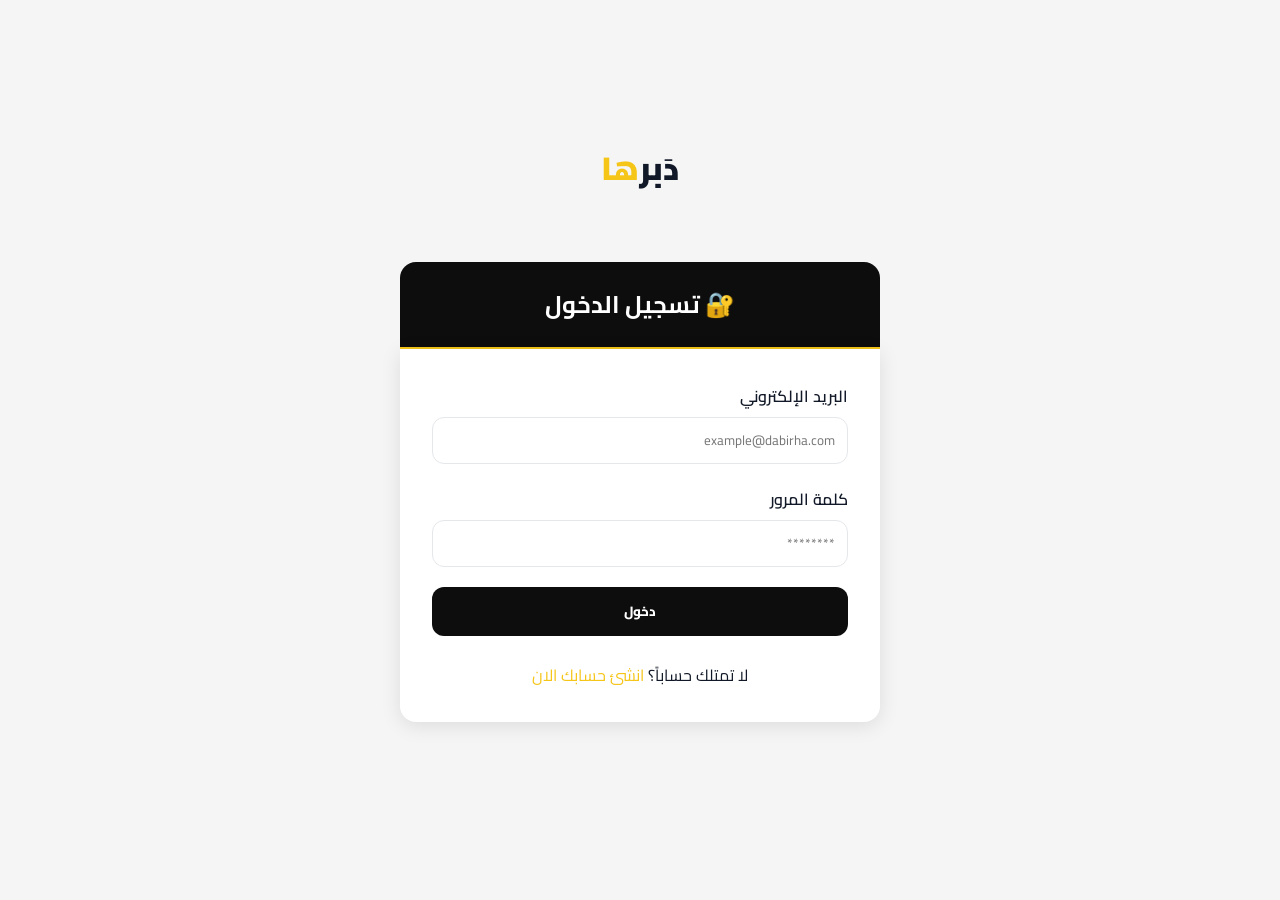
<file: login.html>
<!-- login.html -->
<!DOCTYPE html>
<html lang="ar" dir="rtl">
<head>
    <meta charset="UTF-8">
    <meta name="viewport" content="width=device-width, initial-scale=1.0">
    <title>دبرها – تسجيل الدخول</title>
    <link href="https://fonts.googleapis.com/css2?family=Cairo:wght@300;400;500;600;700;900&family=Outfit:wght@300;400;500;600;700;800&display=swap" rel="stylesheet">
    <link rel="stylesheet" href="https://cdnjs.cloudflare.com/ajax/libs/font-awesome/6.0.0-beta3/css/all.min.css">
    <link rel="stylesheet" href="style.css">
    <style>
        body { background: #f5f5f5; display: flex; flex-direction: column; min-height: 100vh; align-items: center; justify-content: center; }
        .auth-card { max-width: 480px; width: 100%; margin: 40px auto; }
        .auth-logo { text-align: center; margin-bottom: 24px; font-size: 2rem; font-weight: 900; }
        .auth-logo span { color: #F5C518; }
    </style>
</head>
<body>
    <div class="auth-logo">دَبر<span>ها</span></div>

    <div class="auth-card">
        <div class="auth-header" style="background: #0D0D0D; padding: 20px; text-align: center; border-bottom: 2px solid #F5C518; border-radius: 16px 16px 0 0;">
            <h2 style="color: white;">🔐 تسجيل الدخول</h2>
        </div>
        <div class="auth-body" style="padding: 32px; background: white; border-radius: 0 0 16px 16px; box-shadow: 0 4px 20px rgba(0,0,0,0.1);">
            <div class="form-group"><label>البريد الإلكتروني</label><input type="email" id="loginEmail" required placeholder="example@dabirha.com"></div>
            <div class="form-group"><label>كلمة المرور</label><input type="password" id="loginPassword" required placeholder="********"></div>
            <button id="loginBtn" class="btn-primary">دخول</button>
            <div id="loginError" style="color: red; margin-top: 12px; text-align: center; display: none;"></div>
            <div class="switch-link" style="text-align: center; margin-top: 24px;">
                لا تمتلك حساباً؟ <a href="register.html" style="color: #F5C518;">انشئ حسابك الان</a>
            </div>
        </div>
    </div>

    <script src="common.js"></script>
    <script>
        // إذا مسجل دخول انقله للرئيسية
        if (isLoggedIn()) window.location.href = 'index.html';

        document.getElementById('loginBtn').addEventListener('click', function() {
            const email = document.getElementById('loginEmail').value.trim();
            const password = document.getElementById('loginPassword').value;
            const errDiv = document.getElementById('loginError');

            if (!email || !password) {
                errDiv.textContent = 'يرجى تعبئة جميع الحقول';
                errDiv.style.display = 'block';
                return;
            }

            // جلب قائمة المستخدمين
            const users = JSON.parse(localStorage.getItem('dabirha_users')) || [];
            const user = users.find(u => u.email === email && u.password === password);

            if (user) {
                // حفظ الجلسة فقط في sessionStorage
                sessionStorage.setItem('dabirha_session', JSON.stringify({ email: user.email }));
                window.location.href = 'index.html';
            } else {
                errDiv.textContent = 'البريد الإلكتروني أو كلمة المرور غير صحيحة';
                errDiv.style.display = 'block';
            }
        });

        // السماح بالضغط على Enter
        document.getElementById('loginPassword').addEventListener('keydown', function(e) {
            if (e.key === 'Enter') document.getElementById('loginBtn').click();
        });
    </script>
</body>
</html>
</file>
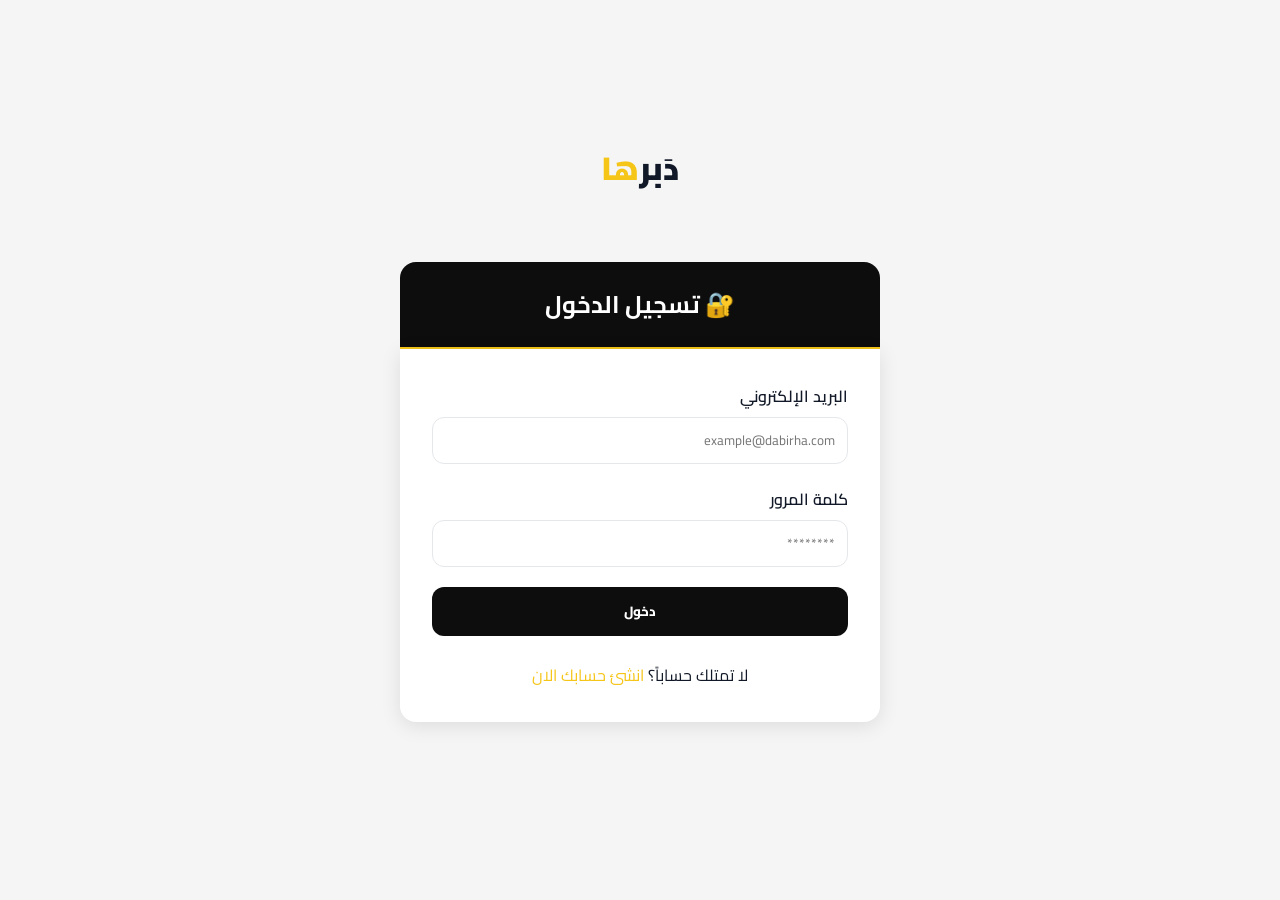
<file: profile.html>
<!-- profile.html -->
<!DOCTYPE html>
<html lang="ar" dir="rtl">
<head>
    <meta charset="UTF-8">
    <meta name="viewport" content="width=device-width, initial-scale=1.0">
    <title>دبرها – ملفي الشخصي</title>
    <link href="https://fonts.googleapis.com/css2?family=Cairo:wght@300;400;500;600;700;900&family=Outfit:wght@300;400;500;600;700;800&display=swap" rel="stylesheet">
    <link rel="stylesheet" href="https://cdnjs.cloudflare.com/ajax/libs/font-awesome/6.0.0-beta3/css/all.min.css">
    <link rel="stylesheet" href="style.css">
    <script src="common.js" defer></script>
    <style>
        body { background: #f5f5f5; }
        .profile-container { max-width: 1000px; margin: 40px auto; padding: 0 20px 60px; }
        .info-card { background: white; border-radius: 16px; padding: 28px; margin-bottom: 24px; box-shadow: 0 4px 12px rgba(0,0,0,0.08); }
        .info-card h2 { margin-bottom: 20px; font-size: 1.3rem; }
        .info-row { display: flex; justify-content: space-between; align-items: center; padding: 14px 0; border-bottom: 1px solid #f0f0f0; flex-wrap: wrap; gap: 8px; }
        .info-row:last-child { border-bottom: none; }
        .info-label { color: #6B7280; font-size: 0.9rem; font-weight: 600; min-width: 140px; }
        .info-val { font-weight: 700; flex: 1; }
        .edit-btn { color: #F5C518; cursor: pointer; font-weight: 600; background: none; border: none; font-size: 1rem; padding: 4px 10px; border-radius: 8px; transition: background 0.2s; }
        .edit-btn:hover { background: #fff9e0; }

        /* صورة المستخدم */
        .avatar-section { display: flex; align-items: center; gap: 24px; margin-bottom: 24px; flex-wrap: wrap; }
        .avatar-wrap { position: relative; width: 100px; height: 100px; }
        .avatar-img { width: 100px; height: 100px; border-radius: 50%; object-fit: cover; background: #eee; border: 3px solid #F5C518; }
        .avatar-placeholder { width: 100px; height: 100px; border-radius: 50%; background: #1A1A1A; display: flex; align-items: center; justify-content: center; font-size: 2.5rem; border: 3px solid #F5C518; }
        .avatar-edit-btn { position: absolute; bottom: 0; left: 0; background: #F5C518; border: none; border-radius: 50%; width: 28px; height: 28px; cursor: pointer; display: flex; align-items: center; justify-content: center; font-size: 0.8rem; }
        .avatar-info h3 { margin: 0 0 4px; font-size: 1.3rem; }
        .avatar-info p { color: #6B7280; margin: 0; font-size: 0.9rem; }

        /* إعلانات */
        .ad-card { background: white; border-radius: 12px; overflow: hidden; box-shadow: 0 2px 8px rgba(0,0,0,0.08); display: flex; gap: 0; margin-bottom: 16px; }
        .ad-thumb { width: 120px; min-height: 120px; background-size: cover; background-position: center; background-color: #eee; flex-shrink: 0; }
        .ad-body { padding: 16px; flex: 1; }
        .ad-title { font-weight: 800; margin-bottom: 6px; }
        .ad-price { color: #0D0D0D; font-weight: 700; }
        .ad-meta { font-size: 0.8rem; color: #6B7280; margin: 4px 0; }
        .ad-actions { margin-top: 10px; display: flex; gap: 8px; flex-wrap: wrap; }
        .btn-sm { padding: 6px 14px; border-radius: 8px; font-weight: 600; border: none; cursor: pointer; font-size: 0.85rem; }
        .btn-edit-ad { background: #F5C518; color: black; }
        .btn-delete-ad { background: #dc2626; color: white; }

        /* Modal */
        .modal-overlay { display: none; position: fixed; inset: 0; background: rgba(0,0,0,0.5); z-index: 1000; align-items: center; justify-content: center; }
        .modal-overlay.open { display: flex; }
        .modal { background: white; border-radius: 16px; padding: 28px; max-width: 420px; width: 90%; }
        .modal h3 { margin-bottom: 20px; }
        .modal .form-group { margin-bottom: 16px; }
        .modal label { display: block; margin-bottom: 6px; font-weight: 600; color: #374151; }
        .modal input { width: 100%; padding: 10px 14px; border: 1px solid #ddd; border-radius: 8px; font-size: 1rem; box-sizing: border-box; }
        .modal-actions { display: flex; gap: 10px; margin-top: 20px; }
        .modal-actions button { flex: 1; padding: 10px; border-radius: 8px; border: none; cursor: pointer; font-weight: 700; font-size: 0.95rem; }
        .btn-confirm { background: #F5C518; color: black; }
        .btn-cancel { background: #f3f4f6; color: #374151; }

        footer { background: #1A1A1A; border-top: 2px solid #F5C518; padding: 40px; color: #9CA3AF; }
    </style>
</head>
<body>

    <!-- NAVBAR -->
    <nav class="navbar">
        <a href="index.html" class="nav-logo"><div class="nav-logo-name">دَبر<span>ها</span></div></a>
        <ul class="nav-links">
            <li><a href="index.html">الرئيسية</a></li>
            <li><a href="hand-tools.html">معدات يدوية</a></li>
            <li><a href="heavy-vehicles.html">مركبات ثقيلة</a></li>
        </ul>
        <div class="nav-search"><i class="fas fa-search"></i><input type="text" placeholder="ابحث..."></div>
        <div class="nav-actions">
            <a href="add-listing.html" class="btn-add-listing">➕ أضف إعلان</a>
            <a href="login.html" class="btn-login" id="loginNavBtn">تسجيل الدخول</a>
        </div>
    </nav>

    <div class="profile-container">
        <!-- صورة المستخدم -->
        <div class="info-card">
            <div class="avatar-section">
                <div class="avatar-wrap">
                    <div id="avatarDisplay"></div>
                    <button class="avatar-edit-btn" onclick="document.getElementById('avatarInput').click()" title="تغيير الصورة">✏️</button>
                    <input type="file" id="avatarInput" accept="image/*" style="display:none">
                </div>
                <div class="avatar-info">
                    <h3 id="headerName"></h3>
                    <p id="headerEmail"></p>
                </div>
            </div>

            <h2>👤 معلوماتي الشخصية</h2>
            <div id="profileInfo"></div>
        </div>

        <!-- إعلاناتي -->
        <div class="info-card">
            <h2>📦 إعلاناتي</h2>
            <div id="myAdsList"></div>
        </div>
    </div>

    <!-- Modal تعديل -->
    <div class="modal-overlay" id="editModal">
        <div class="modal">
            <h3 id="modalTitle">تعديل</h3>
            <div class="form-group">
                <label id="modalLabel">القيمة الجديدة</label>
                <input type="text" id="modalInput">
            </div>
            <div id="modalExtraGroup" class="form-group" style="display:none;">
                <label id="modalExtraLabel"></label>
                <input type="text" id="modalExtraInput">
            </div>
            <div class="modal-actions">
                <button class="btn-confirm" onclick="confirmEdit()">حفظ</button>
                <button class="btn-cancel" onclick="closeModal()">إلغاء</button>
            </div>
        </div>
    </div>

    <!-- FOOTER -->
    <footer>
        <div class="footer-inner" style="display: flex; justify-content: space-between; flex-wrap: wrap; gap: 30px; max-width: 1200px; margin: 0 auto;">
            <div class="footer-col"><h4 style="color: white;">دبرها</h4><ul class="footer-links" style="list-style: none; padding: 0;"><li><a href="about.html" style="color: #9CA3AF;">عن المنصة</a></li><li><a href="terms.html" style="color: #9CA3AF;">شروط الاستخدام</a></li><li><a href="privacy.html" style="color: #9CA3AF;">سياسة الخصوصية</a></li></ul></div>
            <div class="footer-col"><h4 style="color: white;">تواصل معنا</h4><div class="social-icons" style="display: flex; gap: 16px;"><a href="#" onclick="return false;" style="color: #9CA3AF;"><i class="fab fa-facebook"></i></a><a href="#" onclick="return false;" style="color: #9CA3AF;"><i class="fab fa-instagram"></i></a><a href="#" onclick="return false;" style="color: #9CA3AF;"><i class="fab fa-whatsapp"></i></a></div></div>
            <div class="footer-col"><h4 style="color: white;">روابط سريعة</h4><ul class="footer-links" style="list-style: none; padding: 0;"><li><a href="hand-tools.html" style="color: #9CA3AF;">معدات يدوية</a></li><li><a href="heavy-vehicles.html" style="color: #9CA3AF;">مركبات ثقيلة</a></li><li><a href="add-listing.html" style="color: #9CA3AF;">أضف إعلانك</a></li></ul></div>
        </div>
        <div class="footer-bottom" style="text-align: center; padding-top: 30px; margin-top: 30px; border-top: 1px solid #333;">© 2025 دبّرها – جميع الحقوق محفوظة</div>
    </footer>

    <script>
        // ============ Init ============
        document.addEventListener('DOMContentLoaded', function() {
            if (!isLoggedIn()) { alert('يرجى تسجيل الدخول'); window.location.href = 'login.html'; return; }
            updateNavbarForAuth();
            renderProfile();
            renderMyAds();
        });

        function getUser() {
            return getCurrentUser();
        }

        function saveUser(updatedUser) {
            const users = JSON.parse(localStorage.getItem('dabirha_users')) || [];
            const idx = users.findIndex(u => u.email === updatedUser.email);
            if (idx !== -1) users[idx] = updatedUser;
            localStorage.setItem('dabirha_users', JSON.stringify(users));
        }

        // ============ Profile Render ============
        function renderProfile() {
            const user = getUser();
            if (!user) return;

            // اسم وإيميل في الأعلى
            document.getElementById('headerName').textContent = (user.firstName || '') + ' ' + (user.lastName || '');
            document.getElementById('headerEmail').textContent = user.email || '';

            // الصورة
            const avatarDisplay = document.getElementById('avatarDisplay');
            if (user.avatar) {
                avatarDisplay.innerHTML = `<img src="${user.avatar}" class="avatar-img" alt="صورة المستخدم">`;
            } else {
                avatarDisplay.innerHTML = `<div class="avatar-placeholder">👤</div>`;
            }

            // المعلومات
            document.getElementById('profileInfo').innerHTML = `
                <div class="info-row">
                    <span class="info-label">الاسم الكامل</span>
                    <span class="info-val">${user.firstName || ''} ${user.lastName || ''}</span>
                    <button class="edit-btn" onclick="openModal('name', 'تعديل الاسم', 'الاسم الأول', '${user.firstName || ''}', 'الاسم الأخير', '${user.lastName || ''}')">✏️ تعديل</button>
                </div>
                <div class="info-row">
                    <span class="info-label">البريد الإلكتروني</span>
                    <span class="info-val">${user.email || ''}</span>
                    <button class="edit-btn" onclick="openModal('email', 'تعديل الإيميل', 'البريد الإلكتروني الجديد', '${user.email || ''}')">✏️ تعديل</button>
                </div>
                <div class="info-row">
                    <span class="info-label">رقم الهاتف</span>
                    <span class="info-val">${user.phone || ''}</span>
                    <button class="edit-btn" onclick="openModal('phone', 'تعديل الهاتف', 'رقم الهاتف الجديد', '${user.phone || ''}')">✏️ تعديل</button>
                </div>
                <div class="info-row">
                    <span class="info-label">رقم المحفظة</span>
                    <span class="info-val">${user.walletNumber || ''}</span>
                    <button class="edit-btn" onclick="openModal('wallet', 'تعديل رقم المحفظة', 'رقم المحفظة الجديد', '${user.walletNumber || ''}')">✏️ تعديل</button>
                </div>
                <div class="info-row">
                    <span class="info-label">كلمة السر</span>
                    <span class="info-val">••••••••</span>
                    <button class="edit-btn" onclick="openModal('password', 'تغيير كلمة السر', 'كلمة السر الجديدة', '')">✏️ تعديل</button>
                </div>
            `;
        }

        // ============ Avatar ============
        document.getElementById('avatarInput').addEventListener('change', function(e) {
            const file = e.target.files[0];
            if (!file) return;
            const reader = new FileReader();
            reader.onload = function(ev) {
                const user = getUser();
                user.avatar = ev.target.result;
                saveUser(user);
                renderProfile();
            };
            reader.readAsDataURL(file);
        });

        // ============ Modal ============
        let currentField = '';

        function openModal(field, title, label, value, extraLabel, extraValue) {
            currentField = field;
            document.getElementById('modalTitle').textContent = title;
            document.getElementById('modalLabel').textContent = label;
            document.getElementById('modalInput').value = value || '';
            document.getElementById('modalInput').type = field === 'password' ? 'password' : 'text';

            const extraGroup = document.getElementById('modalExtraGroup');
            if (extraLabel) {
                extraGroup.style.display = 'block';
                document.getElementById('modalExtraLabel').textContent = extraLabel;
                document.getElementById('modalExtraInput').value = extraValue || '';
            } else {
                extraGroup.style.display = 'none';
            }
            document.getElementById('editModal').classList.add('open');
        }

        function closeModal() {
            document.getElementById('editModal').classList.remove('open');
        }

        function confirmEdit() {
            const val = document.getElementById('modalInput').value.trim();
            const extra = document.getElementById('modalExtraInput').value.trim();
            const user = getUser();

            if (!val) { alert('الحقل لا يمكن أن يكون فارغاً'); return; }

            if (currentField === 'name') {
                user.firstName = val;
                user.lastName = extra || user.lastName;
            } else if (currentField === 'email') {
                // تحقق عدم التكرار
                const users = JSON.parse(localStorage.getItem('dabirha_users')) || [];
                if (users.find(u => u.email === val && u.email !== user.email)) {
                    alert('هذا البريد مستخدم مسبقاً'); return;
                }
                // تحديث المفتاح في users list
                const idx = users.findIndex(u => u.email === user.email);
                if (idx !== -1) { users[idx].email = val; localStorage.setItem('dabirha_users', JSON.stringify(users)); }
                // تحديث الجلسة
                sessionStorage.setItem('dabirha_session', JSON.stringify({ email: val }));
                user.email = val;
            } else if (currentField === 'phone') {
                user.phone = val;
            } else if (currentField === 'wallet') {
                user.walletNumber = val;
            } else if (currentField === 'password') {
                user.password = val;
            }

            saveUser(user);
            closeModal();
            renderProfile();
            updateNavbarForAuth();
        }

        // إغلاق Modal بالنقر خارجه
        document.getElementById('editModal').addEventListener('click', function(e) {
            if (e.target === this) closeModal();
        });

        // ============ My Ads ============
        function renderMyAds() {
            const user = getUser();
            if (!user) return;
            const allAds = JSON.parse(localStorage.getItem('dabirha_ads')) || [];
            const myAds = allAds.filter(ad => ad.ownerId === user.email);
            const container = document.getElementById('myAdsList');

            if (myAds.length === 0) {
                container.innerHTML = '<p style="color:#6B7280;">لا توجد إعلانات. <a href="add-listing.html" style="color:#F5C518;">أضف إعلانك الأول</a></p>';
                return;
            }

            container.innerHTML = myAds.map(ad => `
                <div class="ad-card" id="adCard-${ad.id}">
                    <div class="ad-thumb" style="background-image: url('${ad.image || ''}');"></div>
                    <div class="ad-body">
                        <div class="ad-title">${ad.title}</div>
                        <div class="ad-price">${ad.price} <small>JD/يوم</small></div>
                        <div class="ad-meta">📍 ${ad.city} | ${ad.subType}</div>
                        <div class="ad-meta">📅 من ${ad.startDate} إلى ${ad.endDate}</div>
                        <div class="ad-actions">
                            <button class="btn-sm btn-edit-ad" onclick="editAdPrice(${ad.id}, ${ad.price})">✏️ تعديل السعر</button>
                            <button class="btn-sm btn-edit-ad" onclick="editAdDates(${ad.id}, '${ad.startDate}', '${ad.endDate}')">📅 تعديل المواعيد</button>
                            <button class="btn-sm btn-delete-ad" onclick="deleteAd(${ad.id})">🗑️ حذف</button>
                        </div>
                    </div>
                </div>
            `).join('');
        }

        function editAdPrice(id, currentPrice) {
            openModal('adPrice_' + id, 'تعديل سعر الإعلان', 'السعر الجديد (JD/يوم)', String(currentPrice));
        }

        function editAdDates(id, start, end) {
            openModal('adDates_' + id, 'تعديل مواعيد الإعلان', 'تاريخ البداية (YYYY-MM-DD)', start, 'تاريخ النهاية (YYYY-MM-DD)', end);
        }

        // override confirmEdit لدعم الإعلانات
        const _originalConfirm = confirmEdit;
        window.confirmEdit = function() {
            if (currentField.startsWith('adPrice_')) {
                const id = parseInt(currentField.split('_')[1]);
                const newPrice = parseInt(document.getElementById('modalInput').value);
                if (isNaN(newPrice) || newPrice <= 0) { alert('سعر غير صحيح'); return; }
                updateAd(id, { price: newPrice });
                closeModal();
                renderMyAds();
                return;
            }
            if (currentField.startsWith('adDates_')) {
                const id = parseInt(currentField.split('_')[1]);
                const ns = document.getElementById('modalInput').value;
                const ne = document.getElementById('modalExtraInput').value;
                if (!ns || !ne) { alert('يرجى تعبئة التواريخ'); return; }
                updateAd(id, { startDate: ns, endDate: ne });
                closeModal();
                renderMyAds();
                return;
            }
            _originalConfirm();
        };

        function updateAd(id, changes) {
            const allAds = JSON.parse(localStorage.getItem('dabirha_ads')) || [];
            const idx = allAds.findIndex(a => a.id === id);
            if (idx !== -1) { Object.assign(allAds[idx], changes); localStorage.setItem('dabirha_ads', JSON.stringify(allAds)); }
        }

        function deleteAd(id) {
            if (!confirm('هل تريد حذف هذا الإعلان؟')) return;
            let allAds = JSON.parse(localStorage.getItem('dabirha_ads')) || [];
            allAds = allAds.filter(a => a.id !== id);
            localStorage.setItem('dabirha_ads', JSON.stringify(allAds));
            renderMyAds();
        }
    </script>
</body>
</html>
</file>
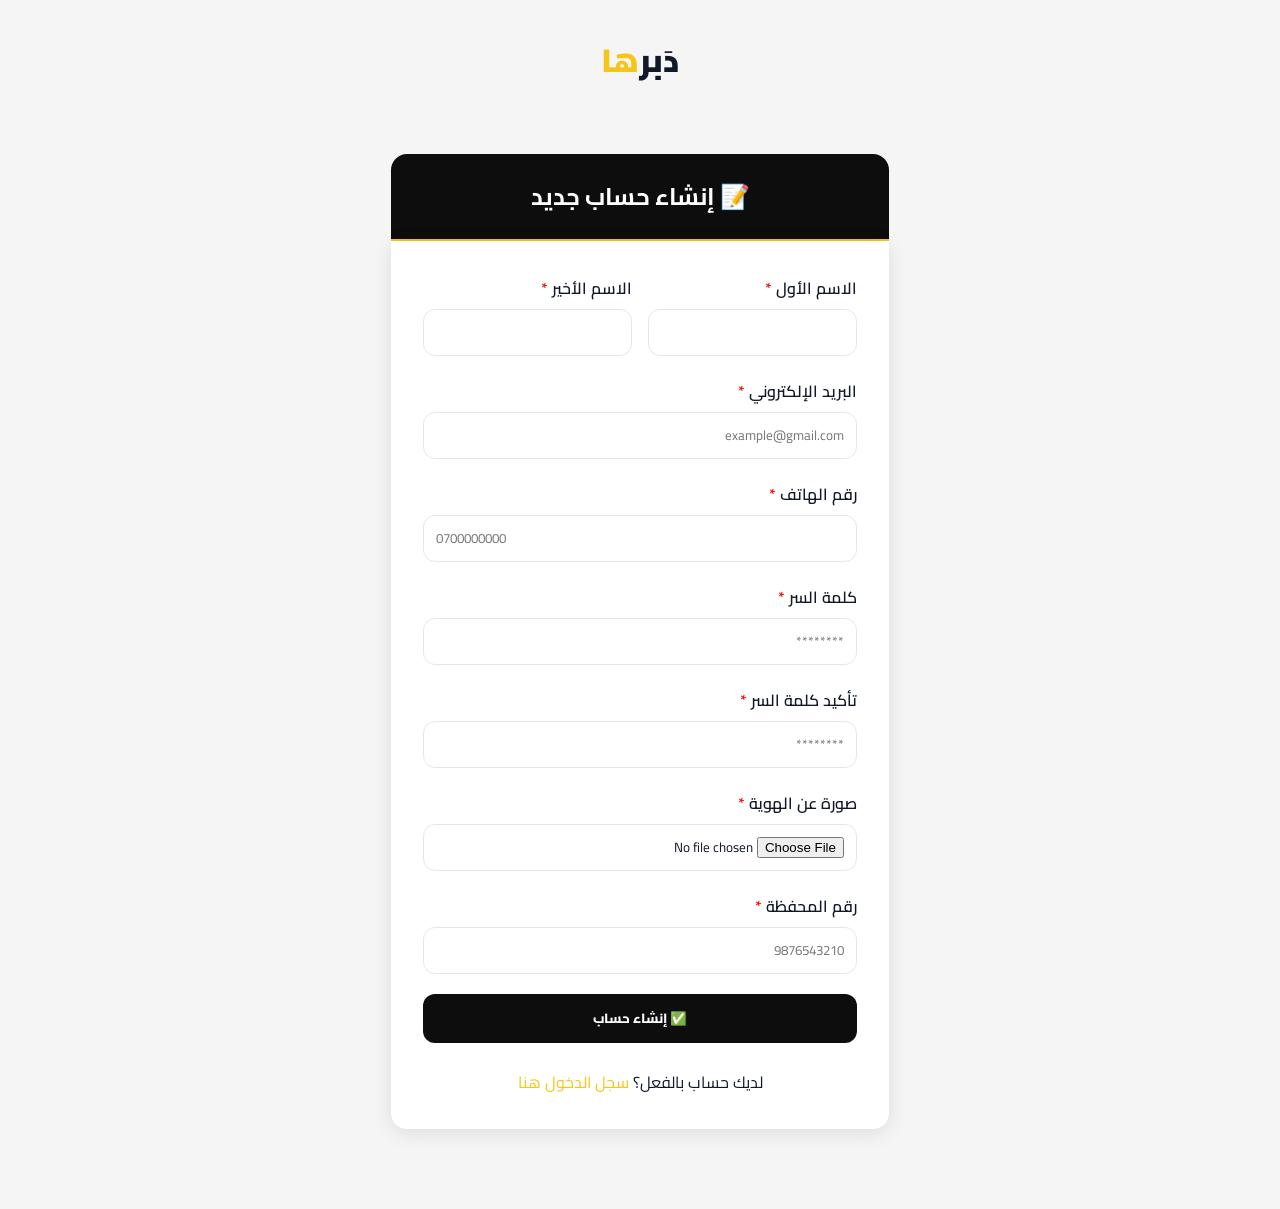
<file: register.html>
<!-- register.html -->
<!DOCTYPE html>
<html lang="ar" dir="rtl">
<head>
    <meta charset="UTF-8">
    <meta name="viewport" content="width=device-width, initial-scale=1.0">
    <title>دبرها – إنشاء حساب</title>
    <link href="https://fonts.googleapis.com/css2?family=Cairo:wght@300;400;500;600;700;900&family=Outfit:wght@300;400;500;600;700;800&display=swap" rel="stylesheet">
    <link rel="stylesheet" href="https://cdnjs.cloudflare.com/ajax/libs/font-awesome/6.0.0-beta3/css/all.min.css">
    <link rel="stylesheet" href="style.css">
    <style>
        body { background: #f5f5f5; }
        .auth-card { max-width: 580px; margin: 40px auto; padding: 0 20px 40px; }
        .form-row { display: flex; gap: 16px; flex-wrap: wrap; }
        .form-row .form-group { flex: 1; }
        .required-star { color: red; }
        .auth-logo { text-align: center; margin-bottom: 24px; font-size: 2rem; font-weight: 900; padding-top: 30px; }
        .auth-logo span { color: #F5C518; }
    </style>
</head>
<body>
    <div class="auth-logo">دَبر<span>ها</span></div>

    <div class="auth-card">
        <div class="auth-header" style="background: #0D0D0D; padding: 20px; text-align: center; border-bottom: 2px solid #F5C518; border-radius: 16px 16px 0 0;">
            <h2 style="color: white;">📝 إنشاء حساب جديد</h2>
        </div>
        <div class="auth-body" style="padding: 32px; background: white; border-radius: 0 0 16px 16px; box-shadow: 0 4px 20px rgba(0,0,0,0.1);">
            <div class="form-row">
                <div class="form-group"><label>الاسم الأول <span class="required-star">*</span></label><input type="text" id="firstName" required></div>
                <div class="form-group"><label>الاسم الأخير <span class="required-star">*</span></label><input type="text" id="lastName" required></div>
            </div>
            <div class="form-group"><label>البريد الإلكتروني <span class="required-star">*</span></label><input type="email" id="email" required placeholder="example@gmail.com"></div>
            <div class="form-group"><label>رقم الهاتف <span class="required-star">*</span></label><input type="tel" id="phone" required placeholder="0700000000"></div>
            <div class="form-group"><label>كلمة السر <span class="required-star">*</span></label><input type="password" id="password" required placeholder="********"></div>
            <div class="form-group"><label>تأكيد كلمة السر <span class="required-star">*</span></label><input type="password" id="confirmPassword" required placeholder="********"></div>
            <div class="form-group"><label>صورة عن الهوية <span class="required-star">*</span></label><input type="file" id="idImage" accept="image/*" required></div>
            <div class="form-group"><label>رقم المحفظة <span class="required-star">*</span></label><input type="text" id="walletNumber" required placeholder="9876543210"></div>
            <div id="registerError" style="color: red; margin-bottom: 12px; display: none;"></div>
            <button id="registerBtn" class="btn-primary">✅ إنشاء حساب</button>
            <div class="switch-link" style="text-align: center; margin-top: 24px;">
                لديك حساب بالفعل؟ <a href="login.html" style="color: #F5C518;">سجل الدخول هنا</a>
            </div>
        </div>
    </div>

    <script src="common.js"></script>
    <script>
        if (isLoggedIn()) window.location.href = 'index.html';

        document.getElementById('registerBtn').addEventListener('click', function() {
            const errDiv = document.getElementById('registerError');
            errDiv.style.display = 'none';

            const password = document.getElementById('password').value;
            const confirm = document.getElementById('confirmPassword').value;
            if (password !== confirm) {
                errDiv.textContent = 'كلمة السر وتأكيدها غير متطابقين';
                errDiv.style.display = 'block';
                return;
            }
            const phone = document.getElementById('phone').value;
            if (!phone.match(/^07[0-9]{8}$/)) {
                errDiv.textContent = 'رقم الهاتف يجب أن يبدأ بـ 07 ويتكون من 10 أرقام';
                errDiv.style.display = 'block';
                return;
            }
            const idFile = document.getElementById('idImage').files[0];
            if (!idFile) {
                errDiv.textContent = 'الرجاء رفع صورة الهوية';
                errDiv.style.display = 'block';
                return;
            }

            const email = document.getElementById('email').value.trim();
            // التحقق من عدم تكرار الإيميل
            const users = JSON.parse(localStorage.getItem('dabirha_users')) || [];
            if (users.find(u => u.email === email)) {
                errDiv.textContent = 'هذا البريد الإلكتروني مسجل مسبقاً';
                errDiv.style.display = 'block';
                return;
            }

            const reader = new FileReader();
            reader.onload = function(ev) {
                const user = {
                    firstName: document.getElementById('firstName').value,
                    lastName: document.getElementById('lastName').value,
                    email: email,
                    phone: phone,
                    walletNumber: document.getElementById('walletNumber').value,
                    password: password,
                    idImageName: idFile.name,
                    avatar: null
                };
                users.push(user);
                localStorage.setItem('dabirha_users', JSON.stringify(users));
                // تسجيل دخول تلقائي
                sessionStorage.setItem('dabirha_session', JSON.stringify({ email: user.email }));
                alert('تم إنشاء حسابك بنجاح!');
                window.location.href = 'index.html';
            };
            reader.readAsDataURL(idFile);
        });
    </script>
</body>
</html>
</file>
<file: style.css>
/* style.css - النسخة الكاملة المستقرة */
:root {
  --yellow: #F5C518;
  --yellow-light: #FFD84D;
  --black: #0D0D0D;
  --black-800: #1A1A1A;
  --black-700: #252525;
  --white: #FFFFFF;
  --gray-50: #F9FAFB;
  --gray-100: #F3F4F6;
  --gray-200: #E5E7EB;
  --gray-400: #9CA3AF;
  --gray-500: #6B7280;
  --gray-600: #4B5563;
  --gray-700: #374151;
  --gray-900: #111827;
  --success: #10B981;
  --danger: #EF4444;
  --font-ar: 'Cairo', sans-serif;
  --font-en: 'Outfit', sans-serif;
  --r-sm: 6px;
  --r-md: 12px;
  --r-lg: 16px;
  --r-xl: 24px;
  --r-full: 9999px;
  --sh-sm: 0 1px 3px rgba(0,0,0,0.08);
  --sh-md: 0 4px 16px rgba(0,0,0,0.10);
  --sh-lg: 0 10px 40px rgba(0,0,0,0.13);
  --sh-xl: 0 20px 60px rgba(0,0,0,0.16);
}

* {
  margin: 0;
  padding: 0;
  box-sizing: border-box;
}

body {
  font-family: var(--font-ar);
  background: var(--gray-50);
  color: var(--gray-900);
  display: flex;
  flex-direction: column;
  min-height: 100vh;
}

a {
  text-decoration: none;
  color: inherit;
}

button {
  cursor: pointer;
  font-family: inherit;
  border: none;
  background: none;
}

/* ========== NAVBAR – جديد حسب طلبك ========== */
.navbar {
  position: sticky;
  top: 0;
  z-index: 1000;
  background: var(--black);
  display: flex;
  align-items: center;
  justify-content: space-between;
  padding: 0 40px;
  gap: 24px;
  box-shadow: 0 2px 20px rgba(0,0,0,0.5);
  border-bottom: 2px solid var(--yellow);
  flex-wrap: wrap;
  min-height: 70px;
}

.nav-logo {
  display: flex;
  align-items: center;
  gap: 8px;
}

.nav-logo-name {
  font-weight: 900;
  font-size: 1.5rem;
  color: var(--white);
}

.nav-logo-name span {
  color: var(--yellow);
}

.nav-links {
  display: flex;
  align-items: center;
  gap: 8px;
  list-style: none;
}

.nav-links a {
  color: #FFFFFF;
  font-size: 0.9rem;
  font-weight: 600;
  padding: 8px 14px;
  border-radius: var(--r-sm);
  transition: all 0.2s ease;
  white-space: nowrap;
}

.nav-links a:hover,
.nav-links a.active {
  color: var(--yellow);
  background: rgba(245,197,24,0.1);
}

.nav-search {
  background: var(--white);
  border-radius: var(--r-full);
  display: flex;
  align-items: center;
  padding: 6px 16px;
  gap: 8px;
  border: 1px solid var(--gray-200);
  min-width: 220px;
}

.nav-search i {
  color: var(--gray-500);
}

.nav-search input {
  border: none;
  outline: none;
  background: transparent;
  font-size: 0.85rem;
  font-family: var(--font-ar);
  width: 100%;
}

.nav-actions {
  display: flex;
  align-items: center;
  gap: 12px;
}

.btn-add-listing {
  background: transparent;
  border: 1.5px solid var(--yellow);
  color: var(--yellow);
  padding: 8px 18px;
  border-radius: var(--r-sm);
  font-weight: 700;
  font-size: 0.85rem;
  transition: 0.2s;
  white-space: nowrap;
}

.btn-add-listing:hover {
  background: var(--yellow);
  color: var(--black);
}

.btn-login {
  background: var(--yellow);
  color: var(--black);
  padding: 8px 24px;
  border-radius: var(--r-sm);
  font-weight: 800;
  font-size: 0.85rem;
  transition: 0.2s;
  white-space: nowrap;
}

.btn-login:hover {
  background: var(--yellow-light);
  transform: translateY(-1px);
}

/* ========== CARDS & GRID ========== */
.section-title {
  font-size: 1.8rem;
  font-weight: 800;
  margin-bottom: 24px;
}

.cards-grid {
  display: grid;
  grid-template-columns: repeat(auto-fill, minmax(280px, 1fr));
  gap: 24px;
  margin-bottom: 48px;
}

.ad-card {
  background: var(--white);
  border-radius: var(--r-lg);
  overflow: hidden;
  box-shadow: var(--sh-md);
  transition: 0.25s;
  border: 1px solid var(--gray-100);
}

.ad-card:hover {
  transform: translateY(-4px);
  box-shadow: var(--sh-xl);
}

.card-img {
  height: 160px;
  background: linear-gradient(135deg, #1a1a2e, #16213e);
  display: flex;
  align-items: center;
  justify-content: center;
  font-size: 3.5rem;
  position: relative;
  color: white;
}

.card-badge {
  position: absolute;
  top: 10px;
  right: 10px;
  background: var(--yellow);
  color: var(--black);
  padding: 4px 10px;
  border-radius: var(--r-full);
  font-size: 0.7rem;
  font-weight: 800;
}

.card-body {
  padding: 16px;
}

.card-title {
  font-weight: 800;
  font-size: 1rem;
  margin-bottom: 6px;
}

.card-price {
  font-weight: 800;
  font-size: 1.2rem;
  color: var(--black);
}

.card-price small {
  font-weight: 400;
  font-size: 0.7rem;
}

.card-meta {
  display: flex;
  gap: 8px;
  font-size: 0.7rem;
  color: var(--gray-500);
  margin: 8px 0;
}

/* ========== LAYOUT 2 columns for filters ========== */
.layout-2cols {
  display: flex;
  gap: 32px;
  padding: 40px;
  max-width: 1440px;
  margin: 0 auto;
}

.filters-sidebar {
  width: 280px;
  flex-shrink: 0;
  background: var(--white);
  border-radius: var(--r-lg);
  padding: 20px;
  box-shadow: var(--sh-sm);
  position: sticky;
  top: 88px;
  height: fit-content;
}

.filter-group {
  margin-bottom: 24px;
}

.filter-group label {
  font-weight: 700;
  display: block;
  margin-bottom: 8px;
  font-size: 0.85rem;
}

.filter-select, .filter-input {
  width: 100%;
  padding: 8px 12px;
  border: 1px solid var(--gray-200);
  border-radius: var(--r-md);
  font-family: var(--font-ar);
}

.price-range {
  display: flex;
  gap: 8px;
  align-items: center;
}

.results-area {
  flex: 1;
}

/* ========== FOOTER ========== */
footer {
  background: var(--black-800);
  border-top: 2px solid var(--yellow);
  padding: 40px 40px 20px;
  margin-top: auto;
}

.footer-inner {
  display: flex;
  flex-wrap: wrap;
  justify-content: space-between;
  gap: 30px;
  max-width: 1200px;
  margin: 0 auto;
}

.footer-col h4 {
  color: var(--white);
  margin-bottom: 16px;
  font-weight: 700;
}

.footer-links {
  list-style: none;
}

.footer-links li {
  margin-bottom: 10px;
}

.footer-links a {
  color: var(--gray-400);
  font-size: 0.85rem;
  transition: 0.2s;
}

.footer-links a:hover {
  color: var(--yellow);
}

.social-icons {
  display: flex;
  gap: 16px;
  margin-top: 10px;
}

.social-icons a {
  color: var(--gray-400);
  font-size: 1.3rem;
  transition: 0.2s;
}

.social-icons a:hover {
  color: var(--yellow);
}

.footer-bottom {
  text-align: center;
  padding-top: 30px;
  margin-top: 30px;
  border-top: 1px solid var(--black-600);
  color: var(--gray-500);
  font-size: 0.75rem;
}

/* ========== FORMS & BUTTONS ========== */
.form-card {
  max-width: 500px;
  margin: 40px auto;
  background: var(--white);
  border-radius: var(--r-xl);
  padding: 32px;
  box-shadow: var(--sh-xl);
}

.form-group {
  margin-bottom: 20px;
}

.form-group label {
  display: block;
  font-weight: 600;
  margin-bottom: 6px;
}

.form-group input, .form-group select, .form-group textarea {
  width: 100%;
  padding: 10px 12px;
  border: 1px solid var(--gray-200);
  border-radius: var(--r-md);
  font-family: var(--font-ar);
}

.btn-primary {
  background: var(--black);
  color: var(--white);
  padding: 12px;
  border-radius: var(--r-md);
  width: 100%;
  font-weight: 800;
  transition: 0.2s;
  text-align: center;
  display: inline-block;
  border: none;
  cursor: pointer;
}

.btn-primary:hover {
  background: var(--yellow);
  color: var(--black);
}

/* ========== ACCORDION (لشروط الاستخدام) ========== */
.accordion-item {
  border-bottom: 1px solid var(--gray-200);
}

.accordion-header {
  background: var(--gray-100);
  padding: 16px;
  font-weight: 700;
  cursor: pointer;
  display: flex;
  justify-content: space-between;
  border-radius: var(--r-md);
  margin-bottom: 4px;
}

.accordion-content {
  padding: 0 16px 16px;
  display: none;
  line-height: 1.7;
}

.accordion-content.show {
  display: block;
}

/* ========== PROFILE & INFO ROWS ========== */
.profile-info {
  background: var(--white);
  border-radius: var(--r-lg);
  padding: 24px;
  margin-bottom: 24px;
}

.info-row {
  display: flex;
  justify-content: space-between;
  padding: 12px 0;
  border-bottom: 1px solid var(--gray-100);
}

.edit-btn {
  color: var(--yellow);
  font-weight: 600;
  cursor: pointer;
}

/* ========== RESPONSIVE ========== */
@media (max-width: 1100px) {
  .navbar {
    padding: 12px 20px;
    flex-wrap: wrap;
  }
  .nav-links {
    order: 1;
    width: 100%;
    justify-content: center;
    margin: 10px 0;
    flex-wrap: wrap;
  }
  .nav-search {
    order: 2;
    flex: 1;
  }
  .nav-actions {
    order: 3;
  }
}

@media (max-width: 900px) {
  .layout-2cols {
    flex-direction: column;
    padding: 20px;
  }
  .filters-sidebar {
    position: static;
    width: 100%;
    margin-bottom: 20px;
  }
  .cards-grid {
    grid-template-columns: 1fr;
  }
  .footer-inner {
    flex-direction: column;
    gap: 20px;
  }
}

@media (max-width: 700px) {
  .navbar {
    flex-direction: column;
    align-items: stretch;
  }
  .nav-links {
    flex-wrap: wrap;
    gap: 6px;
  }
  .nav-links a {
    padding: 6px 12px;
    font-size: 0.8rem;
  }
  .nav-search {
    margin: 8px 0;
  }
  .nav-actions {
    justify-content: space-between;
  }
}
/* ========== USER DROPDOWN MENU ========== */


.user-dropdown-btn {
    background: var(--yellow);
    color: var(--black);
    padding: 8px 16px;
    border-radius: var(--r-sm);
    font-weight: 700;
    font-size: 0.85rem;
    display: flex;
    align-items: center;
    gap: 8px;
    cursor: pointer;
    border: none;
    font-family: var(--font-ar);
}

.user-dropdown-btn i {
    font-size: 0.7rem;
    transition: transform 0.2s;
}

/* ============================================
   قائمة المستخدم المنسدلة (Dropdown Menu) 
   - تظهر بشكل ثابت ولا تختفي بسرعة
   ============================================ */

/* الحاوية الرئيسية للقائمة */
.user-menu-container {
    position: relative;
    display: inline-block;
}

/* زر المستخدم (الاسم + السهم) */
.user-dropdown-btn {
    background: var(--yellow, #F5C518);
    color: var(--black, #0D0D0D);
    padding: 8px 16px;
    border-radius: var(--r-sm, 6px);
    font-weight: 700;
    font-size: 0.85rem;
    display: flex;
    align-items: center;
    gap: 8px;
    cursor: pointer;
    border: none;
    font-family: var(--font-ar, 'Cairo', sans-serif);
    transition: background 0.2s;
}

.user-dropdown-btn i {
    font-size: 0.7rem;
    transition: transform 0.2s;
}

.user-dropdown-btn:hover {
    background: var(--yellow-light, #FFD84D);
}

/* القائمة المنسدلة نفسها */
.dropdown-content {
    position: absolute;
    top: 100%;
    left: 0;
    margin-top: 4px;
    background: var(--white, #FFFFFF);
    min-width: 180px;
    box-shadow: var(--sh-md, 0 4px 16px rgba(0,0,0,0.1));
    border-radius: var(--r-md, 12px);
    z-index: 9999;
    overflow: hidden;
    border: 1px solid var(--gray-200, #E5E7EB);
    opacity: 0;
    visibility: hidden;
    transform: translateY(-8px);
    transition: opacity 0.2s ease, visibility 0.2s, transform 0.2s;
}

/* روابط القائمة */
.dropdown-content a {
    display: block;
    padding: 12px 16px;
    color: var(--gray-700, #374151);
    font-size: 0.85rem;
    text-decoration: none;
    transition: background 0.15s;
    white-space: nowrap;
}

.dropdown-content a:hover {
    background: var(--gray-100, #F3F4F6);
    color: var(--yellow, #F5C518);
}

/* إظهار القائمة عند hover على الحاوية OR عند تركيز أي عنصر داخلها */
.user-menu-container:hover .dropdown-content,
.user-menu-container:focus-within .dropdown-content,
.dropdown-content:hover {
    opacity: 1;
    visibility: visible;
    transform: translateY(0);
}

/* عند hover على الزر، تدوير السهم */
.user-menu-container:hover .user-dropdown-btn i {
    transform: rotate(180deg);
}

/* تحسين لتجربة اللمس على الشاشات الصغيرة */
@media (max-width: 768px) {
    .dropdown-content {
        position: fixed;
        top: auto;
        bottom: 0;
        left: 0;
        right: 0;
        width: 100%;
        border-radius: var(--r-lg) var(--r-lg) 0 0;
        min-width: unset;
        transform: translateY(100%);
        transition: transform 0.3s;
    }
    .user-menu-container:hover .dropdown-content,
    .user-menu-container:focus-within .dropdown-content,
    .dropdown-content:hover {
        transform: translateY(0);
    }
    .dropdown-content a {
        text-align: center;
        padding: 16px;
        font-size: 1rem;
    }
}

.dropdown-content a {
    display: block;
    padding: 10px 16px;
    color: var(--gray-700);
    font-size: 0.85rem;
    transition: 0.2s;
    text-align: right;
}

.dropdown-content a:hover {
    background: var(--gray-100);
    color: var(--yellow);
}

.user-menu-container:hover .dropdown-content {
    display: block;
}

.user-menu-container:hover .user-dropdown-btn i {
    transform: rotate(180deg);
}
</file>
